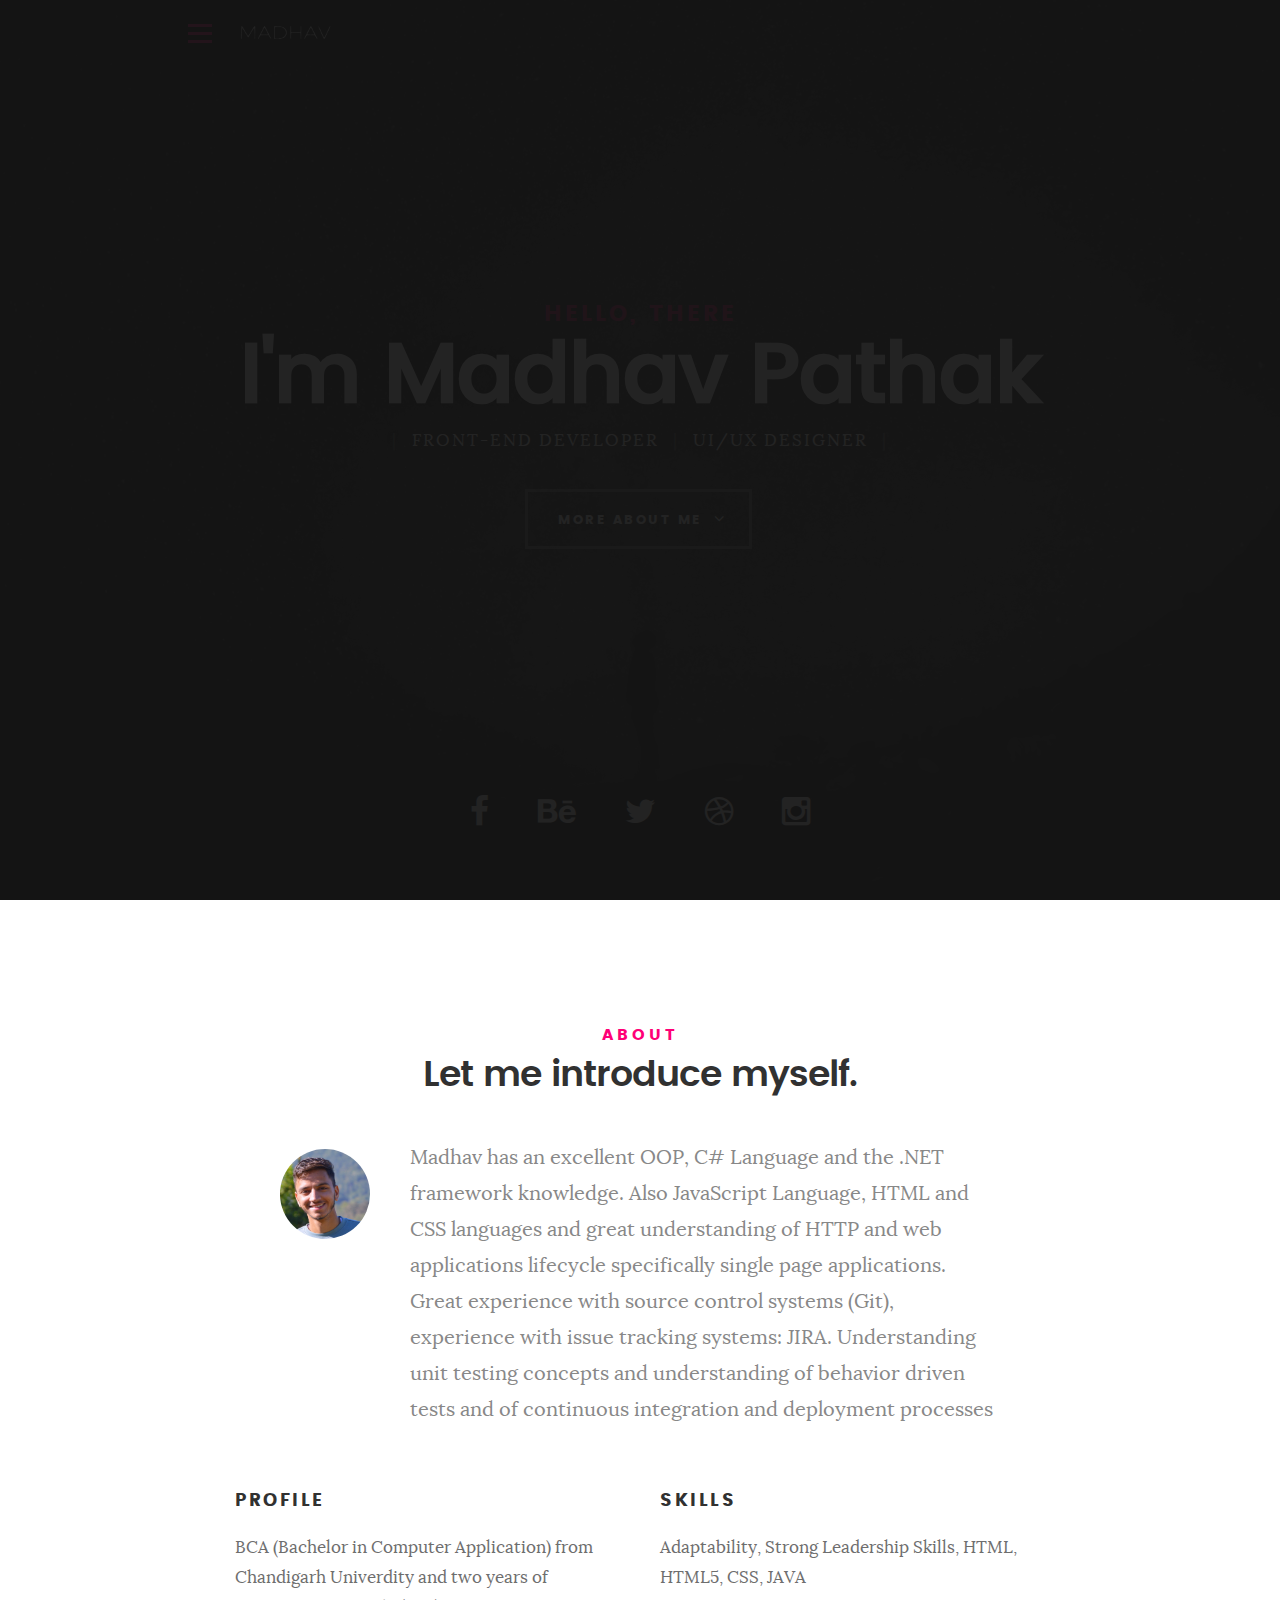
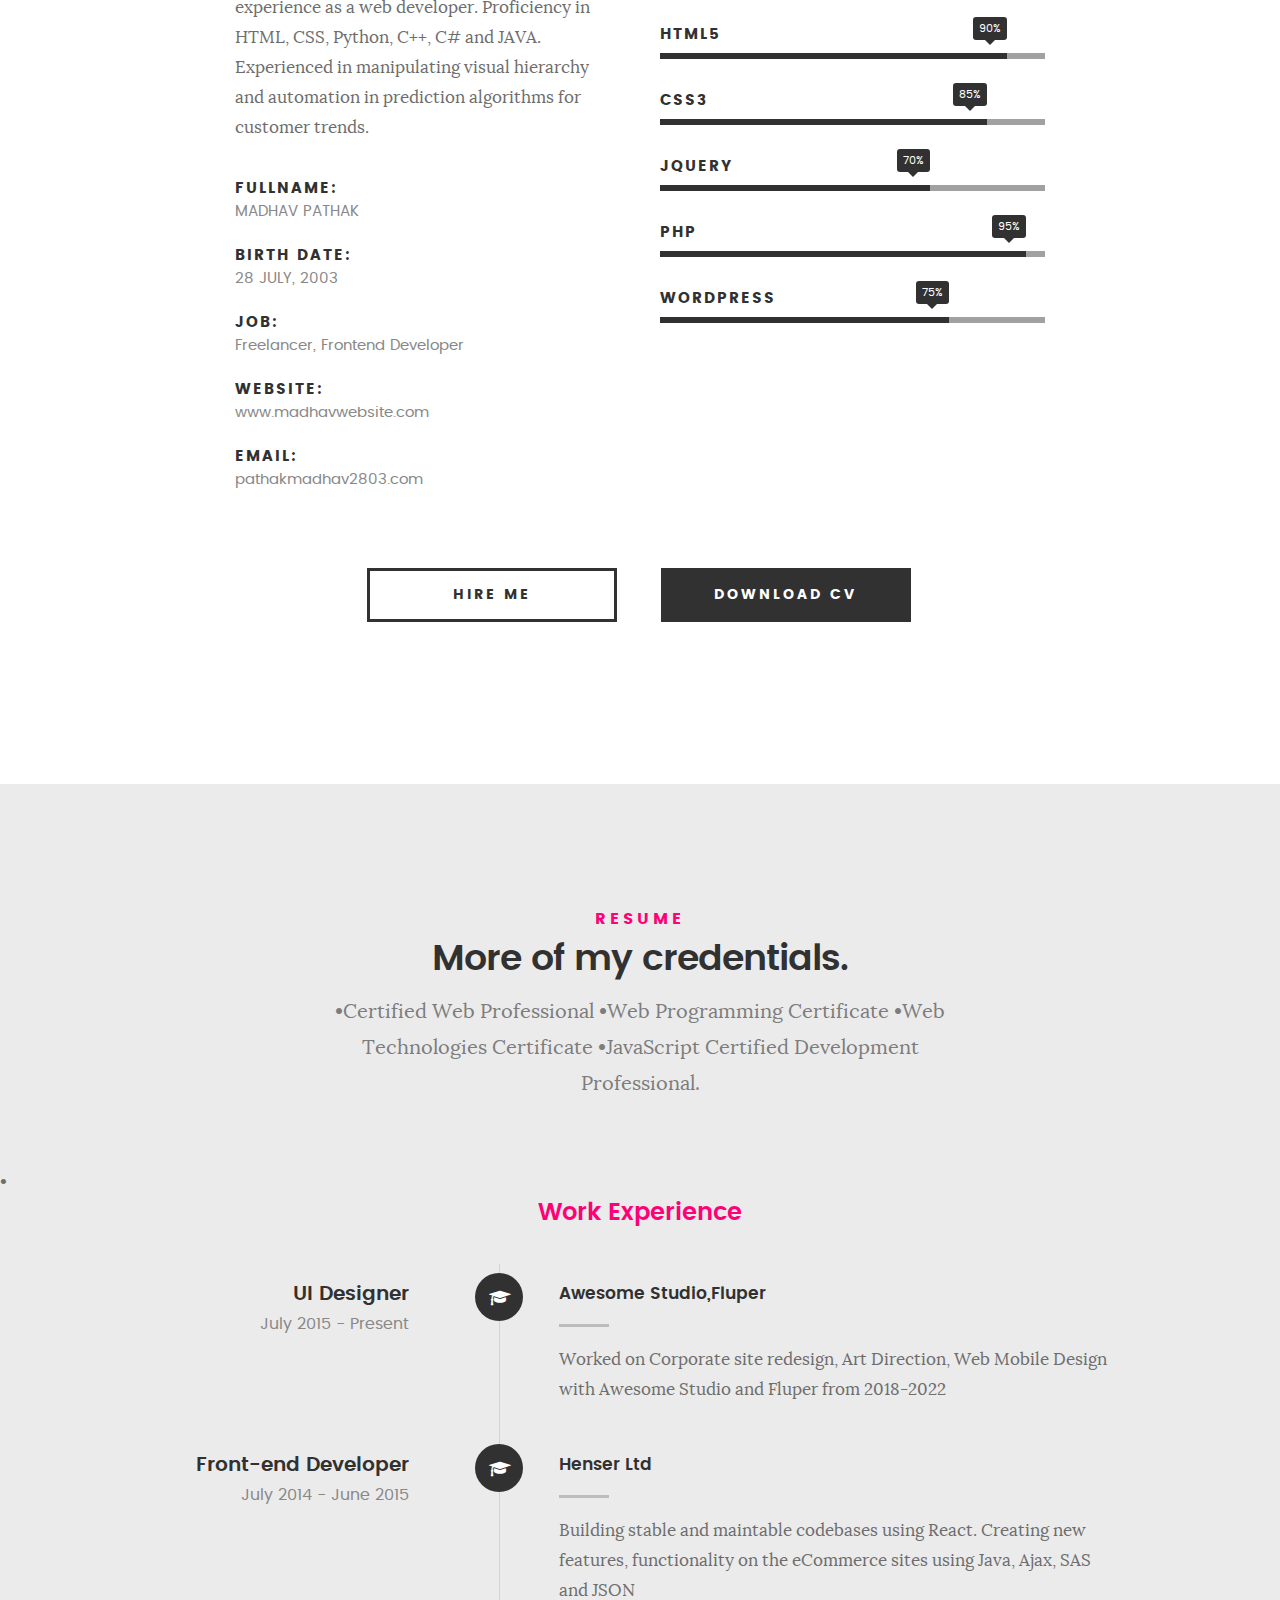
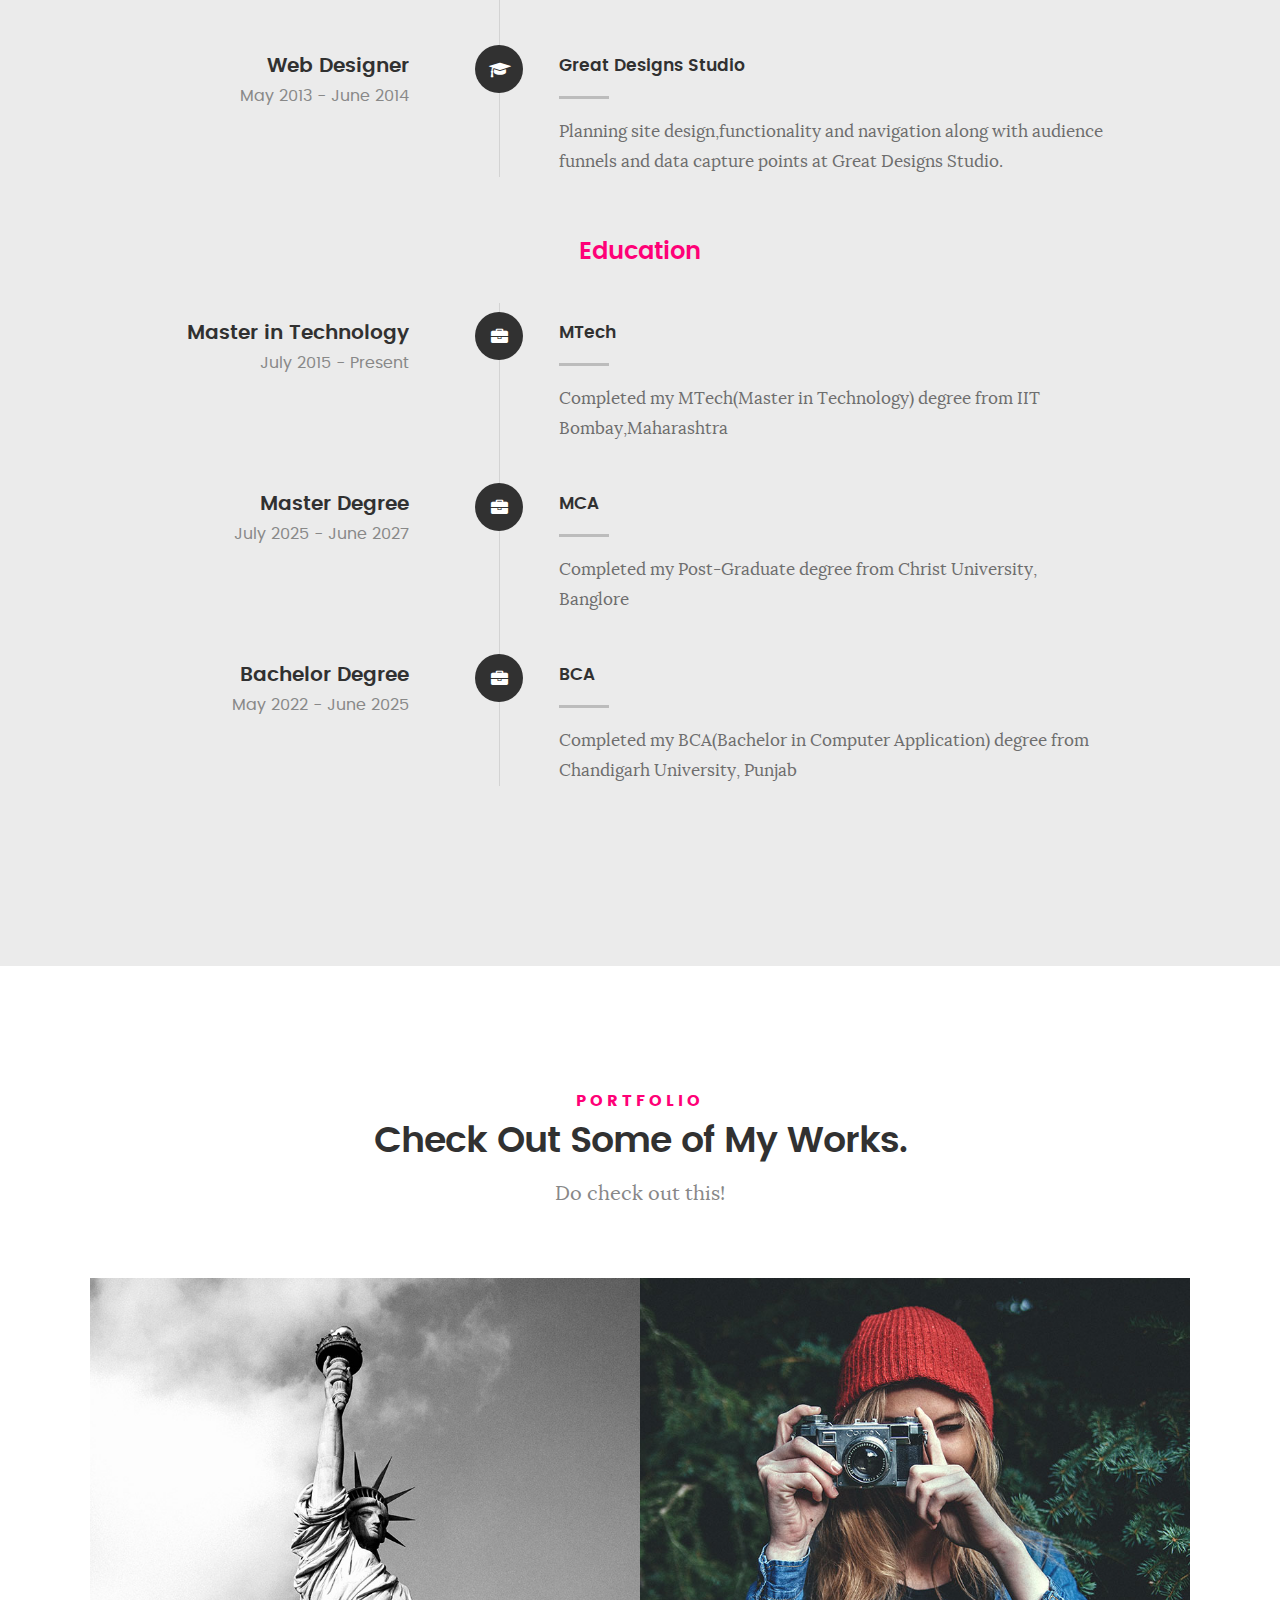
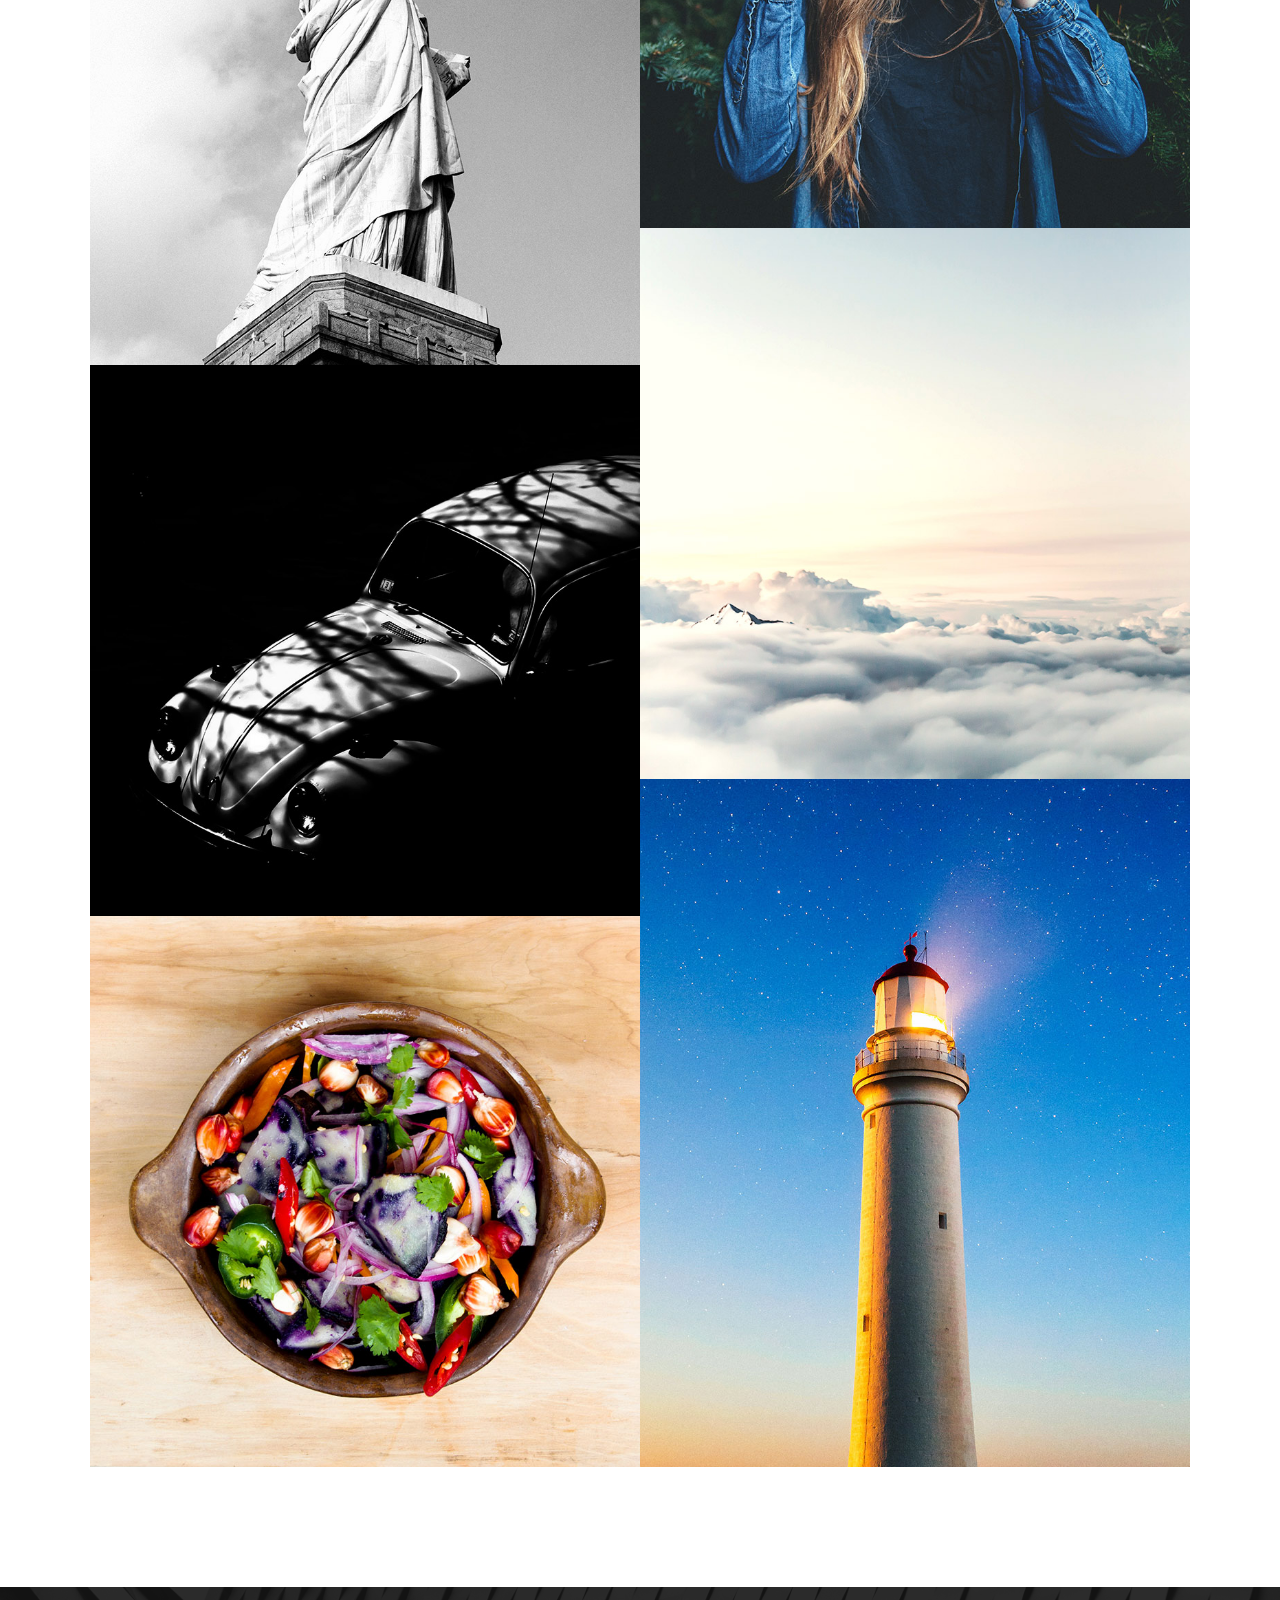
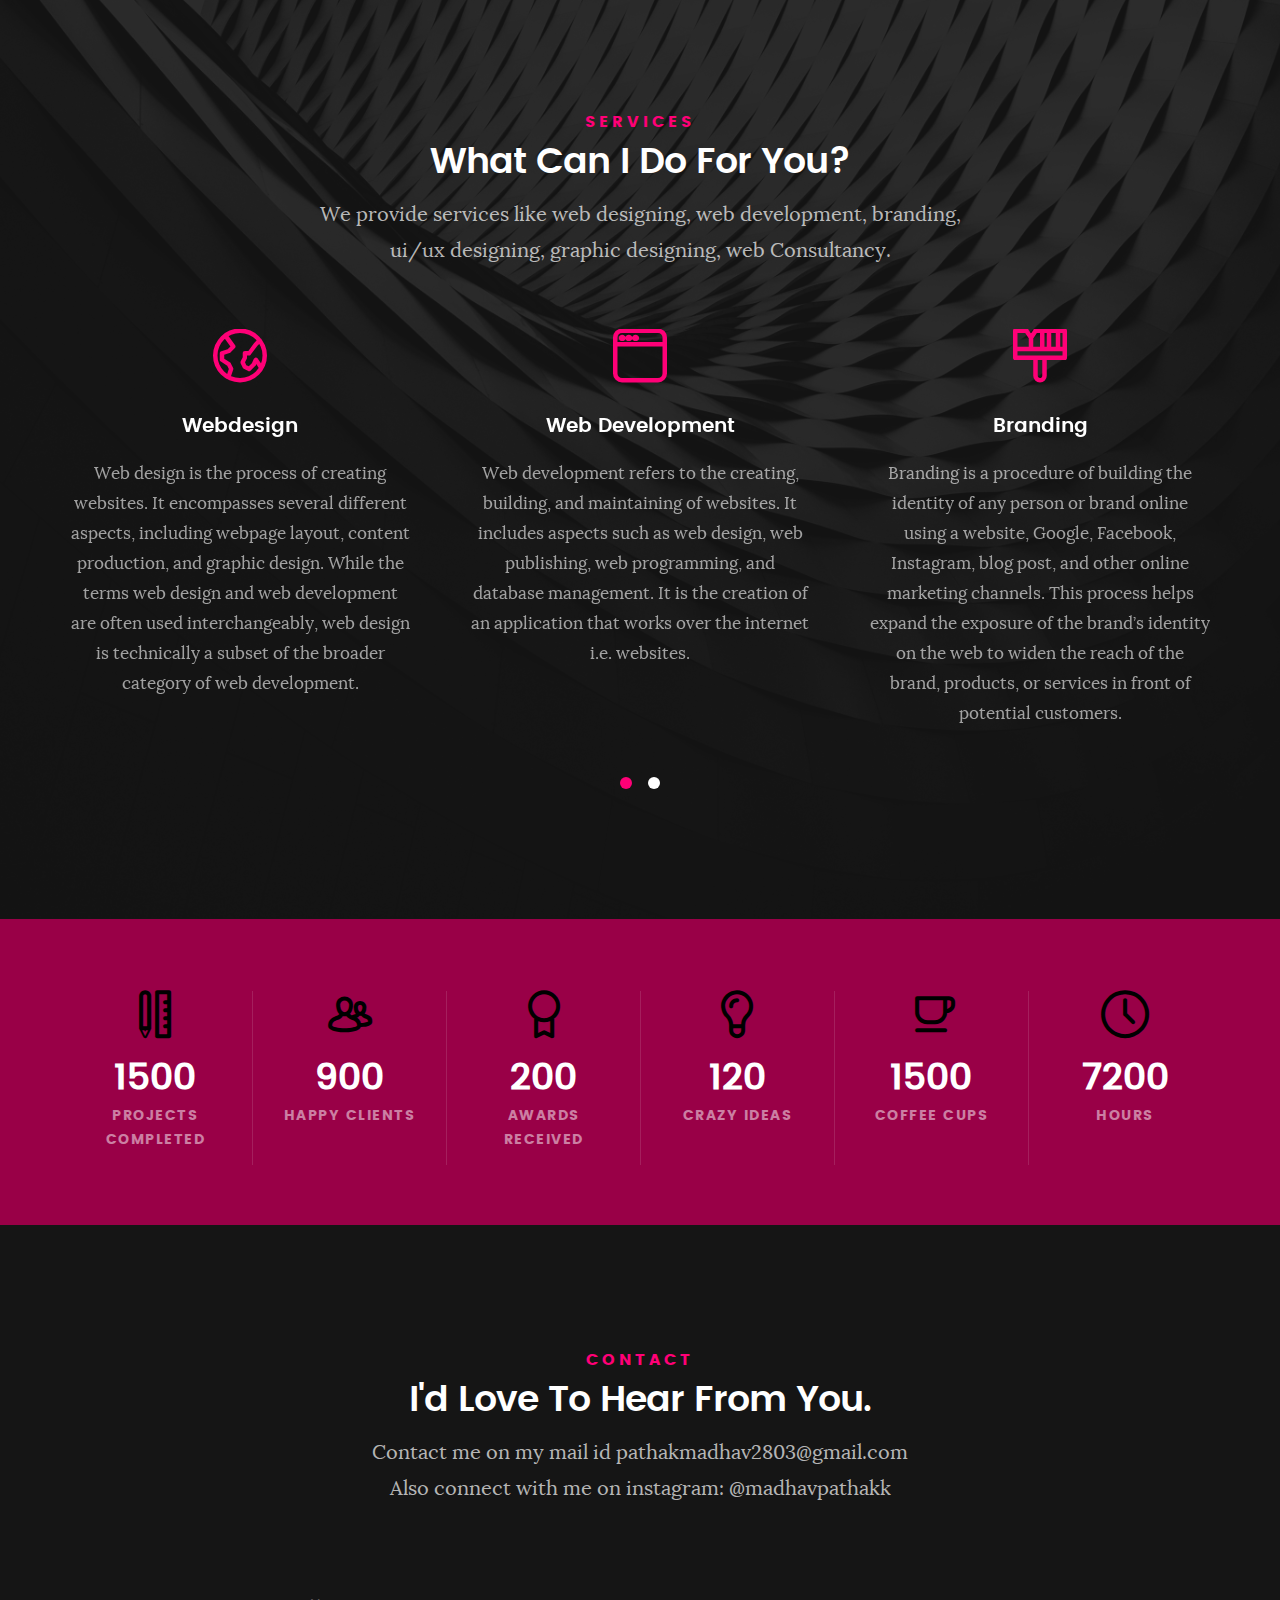
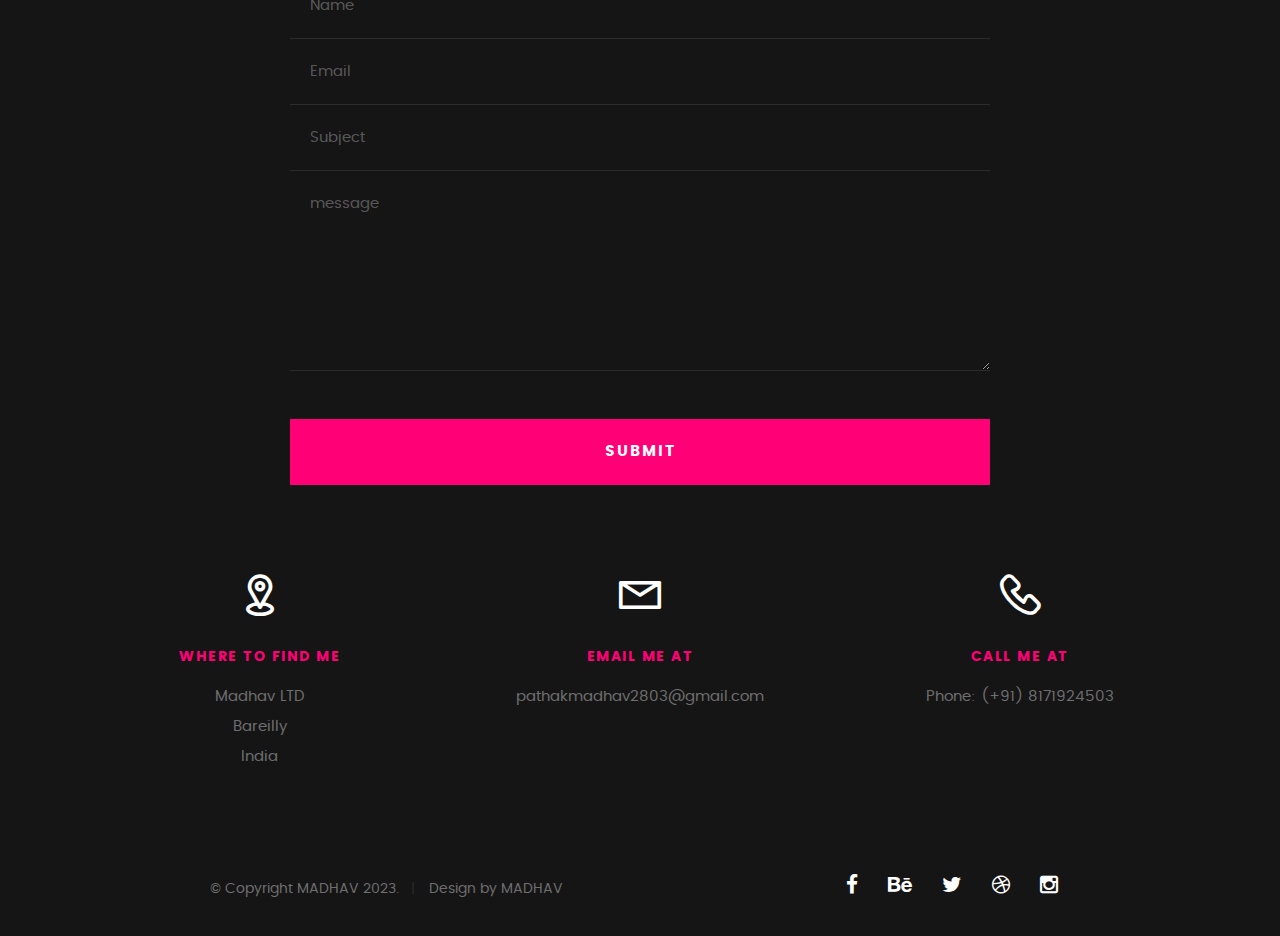
<file: index.html>
<!DOCTYPE html>
<!--[if IE 8 ]><html class="no-js oldie ie8" lang="en"> <![endif]-->
<!--[if IE 9 ]><html class="no-js oldie ie9" lang="en"> <![endif]-->
<!--[if (gte IE 9)|!(IE)]><!--><html class="no-js" lang="en"> <!--<![endif]-->
<head>

  
   <meta charset="utf-8">
	<title>Madhav</title>
	<meta name="description" content="">  
	<meta name="author" content="">

	<meta name="viewport" content="width=device-width, initial-scale=1, maximum-scale=1">

 
   <link rel="stylesheet" href="css/base.css">  
   <link rel="stylesheet" href="css/main.css">
   <link rel="stylesheet" href="css/vendor.css">     

   
	<script src="js/modernizr.js"></script>
	<script src="js/pace.min.js"></script>

   
	<link rel="icon" type="image/png" href="https://pbs.twimg.com/profile_images/573251364786057216/8m58FL2w.jpeg">

</head>

<body id="top">


   <header>   	
   	<div class="row">

   		<div class="top-bar">
   			<a class="menu-toggle" href="#"><span>Menu</span></a>

	   		<div class="logo">
		         <a href="index.html">A</a>
		      </div>		      

		   	<nav id="main-nav-wrap">
					<ul class="main-navigation">
						<li class="current"><a class="smoothscroll"  href="#intro" title="">Home</a></li>
						<li><a class="smoothscroll"  href="#about" title="">About</a></li>
						<li><a class="smoothscroll"  href="#resume" title="">Resume</a></li>
						<li><a class="smoothscroll"  href="#portfolio" title="">Portfolio</a></li>
						<li><a class="smoothscroll"  href="#services" title="">Services</a></li>					
						<li><a class="smoothscroll"  href="#contact" title="">Contact</a></li>	
						<li><a href="styles.html" title="">Style Demo</a></li>				
					</ul>
				</nav>    		
   		</div>  
   		
   	</div>  		
   </header> 

   <section id="intro">   

   	<div class="intro-overlay"></div>	

   	<div class="intro-content">
   		<div class="row">

   			<div class="col-twelve">

	   			<h5>Hello, There</h5>
	   			<h1>I'm Madhav Pathak</h1>

	   			<p class="intro-position">
	   				<span>Front-end Developer</span>
	   				<span>UI/UX Designer</span> 
	   			</p>

	   			<a class="button stroke smoothscroll" href="#about" title="">More About Me</a>

	   		</div>  
   			
   		</div>   		 		
   	</div> <!-- /intro-content --> 

   	<ul class="intro-social">        
         <li><a href="https://www.facebook.com/madhav.pathak.9026"><i class="fa fa-facebook"></i></a></li>
         <li><a href="#"><i class="fa fa-behance"></i></a></li>
         <li><a href="#"><i class="fa fa-twitter"></i></a></li>
         <li><a href="#"><i class="fa fa-dribbble"></i></a></li>
         <li><a href="#"><i class="fa fa-instagram"></i></a></li>
      </ul> <!-- /intro-social -->      	

   </section> <!-- /intro -->


   <!-- about section
   ================================================== -->
   <section id="about">  

   	<div class="row section-intro">
   		<div class="col-twelve">

   			<h5>About</h5>
   			<h1>Let me introduce myself.</h1>

   			<div class="intro-info">

   				<img src="images/profile-pic.jpg" alt="Profile Picture">

   				<p class="lead"> Madhav has an excellent OOP, C# Language and the .NET framework knowledge. Also JavaScript Language, HTML and CSS languages and great understanding of HTTP and web applications lifecycle specifically single page applications. Great experience with source control systems (Git), experience with issue tracking systems: JIRA. Understanding unit testing concepts and understanding of behavior driven tests and of continuous integration and deployment processes</p>
   			</div>   			

   		</div>   		
   	</div> <!-- /section-intro -->

   	<div class="row about-content">

   		<div class="col-six tab-full">

   			<h3>Profile</h3>
   			<p>BCA (Bachelor in Computer Application) from Chandigarh Univerdity and two years of experience as a web developer. Proficiency in HTML, CSS, Python, C++, C# and JAVA. Experienced in manipulating visual hierarchy and automation in prediction algorithms for customer trends.</p>

   			<ul class="info-list">
   				<li>
   					<strong>Fullname:</strong>
   					<span>MADHAV PATHAK</span>
   				</li>
   				<li>
   					<strong>Birth Date:</strong>
   					<span>28 JULY, 2003</span>
   				</li>
   				<li>
   					<strong>Job:</strong>
   					<span>Freelancer, Frontend Developer</span>
   				</li>
   				<li>
   					<strong>Website:</strong>
   					<span>www.madhavwebsite.com</span>
   				</li>
   				<li>
   					<strong>Email:</strong>
   					<span>pathakmadhav2803.com</span>
   				</li>

   			</ul> <!-- /info-list -->

   		</div>

   		<div class="col-six tab-full">

   			<h3>Skills</h3>
   			<p>Adaptability, Strong Leadership Skills, HTML, HTML5, CSS, JAVA</p>

				<ul class="skill-bars">
				   <li>
				   	<div class="progress percent90"><span>90%</span></div>
				   	<strong>HTML5</strong>
				   </li>
				   <li>
				   	<div class="progress percent85"><span>85%</span></div>
				   	<strong>CSS3</strong>
				   </li>
				   <li>
				   	<div class="progress percent70"><span>70%</span></div>
				   	<strong>JQuery</strong>
				   </li>
				   <li>
				   	<div class="progress percent95"><span>95%</span></div>
				   	<strong>PHP</strong>
				   </li>
				   <li>

				   	<div class="progress percent75"><span>75%</span></div>
				   	<strong>Wordpress</strong>
				   </li>
      
				</ul> <!-- /skill-bars -->		

   		</div>

   	</div>

   	<div class="row button-section">
   		<div class="col-twelve">
   			<a href="#contact" title="Hire Me" class="button stroke smoothscroll">Hire Me</a>
   			<a href="#" title="Download CV" class="button button-primary">Download CV</a>
   		</div>   		
   	</div>

   </section> <!-- /process-->    


   <!-- resume Section
   ================================================== -->
	<section id="resume" class="grey-section">

		<div class="row section-intro">
   		<div class="col-twelve">

   			<h5>Resume</h5>
   			<h1>More of my credentials.</h1>

   			<p class="lead">•Certified Web Professional
				•Web Programming Certificate
				•Web Technologies Certificate
				•JavaScript Certified Development Professional.</p>

   		</div>   		
   	</div> <!-- /section-intro--> 
•
   	<div class="row resume-timeline">

   		<div class="col-twelve resume-header">

   			<h2>Work Experience</h2>

   		</div> <!-- /resume-header -->

   		<div class="col-twelve">

   			<div class="timeline-wrap">

   				<div class="timeline-block">

	   				<div class="timeline-ico">
	   					<i class="fa fa-graduation-cap"></i>
	   				</div>

	   				<div class="timeline-header">
	   					<h3>UI Designer</h3>
	   					<p>July 2015 - Present</p>
	   				</div>

	   				<div class="timeline-content">
	   					<h4>Awesome Studio,Fluper</h4>
	   					<p>Worked on Corporate site redesign, Art Direction, Web Mobile Design with Awesome Studio and Fluper from 2018-2022</p>
	   				</div>

	   			</div> <!-- /timeline-block -->

	   			<div class="timeline-block">

	   				<div class="timeline-ico">
	   					<i class="fa fa-graduation-cap"></i>
	   				</div>

	   				<div class="timeline-header">
	   					<h3>Front-end Developer</h3>
	   					<p>July 2014 - June 2015</p>
	   				</div>

	   				<div class="timeline-content">
	   					<h4>Henser Ltd</h4>
	   					<p>Building stable and maintable codebases using React. Creating new features, functionality on the eCommerce sites using Java, Ajax, SAS and JSON</p>
	   				</div>

	   			</div> <!-- /timeline-block -->

	   			<div class="timeline-block">

	   				<div class="timeline-ico">
	   					<i class="fa fa-graduation-cap"></i>
	   				</div>

	   				<div class="timeline-header">
	   					<h3>Web Designer</h3>
	   					<p>May 2013 - June 2014</p>
	   				</div>

	   				<div class="timeline-content">
	   					<h4>Great Designs Studio</h4>
	   					<p>Planning site design,functionality and navigation along with audience funnels and data capture points at Great Designs Studio.</p>
	   				</div>

	   			</div> <!-- /timeline-block -->

   			</div> <!-- /timeline-wrap -->   			

   		</div> <!-- /col-twelve -->
   		
   	</div> <!-- /resume-timeline -->
   	
   	<div class="row resume-timeline">

   		<div class="col-twelve resume-header">

   			<h2>Education</h2>

   		</div> <!-- /resume-header -->

   		<div class="col-twelve">

   			<div class="timeline-wrap">

   				<div class="timeline-block">

	   				<div class="timeline-ico">
	   					<i class="fa fa-briefcase"></i>
	   				</div>

	   				<div class="timeline-header">
	   					<h3>Master in Technology </h3>
	   					<p>July 2015 - Present</p>
	   				</div>

	   				<div class="timeline-content">
	   					<h4>MTech</h4>
	   					<p>Completed my MTech(Master in Technology) degree from IIT Bombay,Maharashtra</p>
	   				</div>

	   			</div> <!-- /timeline-block -->

	   			<div class="timeline-block">

	   				<div class="timeline-ico">
	   					<i class="fa fa-briefcase"></i>
	   				</div>

	   				<div class="timeline-header">
	   					<h3>Master Degree</h3>
	   					<p>July 2025 - June 2027</p>
	   				</div>

	   				<div class="timeline-content">
	   					<h4>MCA</h4>
	   					<p>Completed my Post-Graduate degree from Christ University, Banglore</p>
	   				</div>

	   			</div> <!-- /timeline-block -->

	   			<div class="timeline-block">

	   				<div class="timeline-ico">
	   					<i class="fa fa-briefcase"></i>
	   				</div>

	   				<div class="timeline-header">
	   					<h3>Bachelor Degree</h3>
	   					<p>May 2022 - June 2025</p>
	   				</div>

	   				<div class="timeline-content">
	   					<h4>BCA</h4>
	   					<p>Completed my BCA(Bachelor in Computer Application) degree from Chandigarh University, Punjab</p>
	   				</div>

	   			</div> <!-- /timeline-block -->

   			</div> <!-- /timeline-wrap -->   			

   		</div> <!-- /col-twelve -->
   		
   	</div> <!-- /resume-timeline -->
		
	</section> <!-- /features -->


	<!-- Portfolio Section
   ================================================== -->
	<section id="portfolio">

		<div class="row section-intro">
   		<div class="col-twelve">

   			<h5>Portfolio</h5>
   			<h1>Check Out Some of My Works.</h1>

   			<p class="lead">Do check out this!</p>

   		</div>   		
   	</div> <!-- /section-intro--> 

   	<div class="row portfolio-content">

   		<div class="col-twelve">

   			<!-- portfolio-wrapper -->
	         <div id="folio-wrapper" class="block-1-2 block-mob-full stack">

	         	<div class="bgrid folio-item">
	               <div class="item-wrap">
	               	<img src="images/portfolio/liberty.jpg" alt="Liberty">
	                  <a href="#modal-01" class="overlay">	                  	           
	                     <div class="folio-item-table">
	                     	<div class="folio-item-cell">
		     					       <h3 class="folio-title">Liberty</h3>	     					    
		     					    	 <span class="folio-types">
		     					       	  Graphic Design
		     					       </span>
		     					   </div>	                      	
	                     </div>                    
	                  </a>
	               </div>	               
	        		</div> <!-- /folio-item -->

	        		<div class="bgrid folio-item">
	               <div class="item-wrap">
	               	<img src="images/portfolio/shutterbug.jpg" alt="Shutterbug">
	               	<a href="#modal-02" class="overlay">              		                  
	                     <div class="folio-item-table">
	                     	<div class="folio-item-cell">
	                     		<h3 class="folio-title">Shutterbug</h3>	     					    
		     					    	<span class="folio-types">
		     					       	  Web Design
		     					      </span>		     		
		     					   </div> 	                      	
	                     </div>                    
	                  </a>
	               </div>
	        		</div> <!-- /folio-item -->

	            <div class="bgrid folio-item">
	               <div class="item-wrap">
	               	<img src="images/portfolio/clouds.jpg"alt="Clouds">
	                  <a href="#modal-03" class="overlay">             		                  
	                     <div class="folio-item-table">
	                     	<div class="folio-item-cell">
	                     		<h3 class="folio-title">Clouds</h3>	     					    
		     					    	<span class="folio-types">
		     					       	  Web Design
		     					      </span>		     		
		     					   </div> 	                      	
	                     </div>                    
	                  </a>
	               </div>
	        		</div> <!-- /folio-item -->

	            <div class="bgrid folio-item">
	               <div class="item-wrap">
	               	<img src="images/portfolio/beetle.jpg" alt="Beetle">
	                  <a href="#modal-04" class="overlay">                  	                 
	                     <div class="folio-item-table">
	                     	<div class="folio-item-cell">
	                     		<h3 class="folio-title">Beetle</h3>	     					    
		     					    	<span class="folio-types">
		     					       	  Branding
		     					      </span>		     		
		     					   </div>  	                      	
	                     </div>                    
	                  </a>
	               </div>
	        		</div> <!-- /folio-item -->     

	        		<div class="bgrid folio-item">
	               <div class="item-wrap">
	               	<img src="images/portfolio/lighthouse.jpg" alt="Lighthouse">
	                  <a href="#modal-05" class="overlay">             		                  
	                     <div class="folio-item-table">
	                     	<div class="folio-item-cell">
	                     		<h3 class="folio-title">Lighthouse</h3>	     					    
		     					    	<span class="folio-types">
		     					       	  Web Development
		     					      </span>		     		
		     					   </div> 	                      	
	                     </div>                    
	                  </a>
	               </div>
	        		</div> <!-- /folio-item -->

	            <div class="bgrid folio-item">
	               <div class="item-wrap">
	               	<img src="images/portfolio/salad.jpg" alt="Salad">
	                  <a href="#modal-06" class="overlay">
	                     <div class="folio-item-table">
	                     	<div class="folio-item-cell">
	                     		<h3 class="folio-title">Salad</h3>	     					    
		     					    	<span class="folio-types">
		     					       	  Branding
		     					      </span>		     		
		     					   </div>	                      	
	                     </div>                    
	                  </a>
	               </div>
	        		</div> <!-- /folio-item -->   

	            <!-- modal popups - begin
	            ============================================================= -->
	            <div id="modal-01" class="popup-modal slider mfp-hide">	

				     	<div class="media">
				     		<img src="images/portfolio/modals/m-liberty.jpg" alt="" />
				     	</div>      	

					   <div class="description-box">
					      <h4>Liberty</h4>		      
					      <p>Proin gravida nibh vel velit auctor aliquet. Aenean sollicitudin, lorem quis bibendum auctor, nisi elit consequat ipsum, nec sagittis sem nibh id elit.</p>

					      <div class="categories">Web Development</div>			               
					   </div>

			         <div class="link-box">
			            <a href="http://www.behance.net">Details</a>
					      <a href="#" class="popup-modal-dismiss">Close</a>
			         </div>		      

				   </div> <!-- /modal-01 -->

				   <div id="modal-02" class="popup-modal slider mfp-hide">	

				     	<div class="media">
				     		<img src="images/portfolio/modals/m-shutterbug.jpg" alt="" />
				     	</div>      	

					   <div class="description-box">
					      <h4>Shutterbug</h4>		      
					      <p>Proin gravida nibh vel velit auctor aliquet. Aenean sollicitudin, lorem quis bibendum auctor, nisi elit consequat ipsum, nec sagittis sem nibh id elit.</p>

					      <div class="categories">Web Design</div>			               
					   </div>

			         <div class="link-box">
			            <a href="http://www.behance.net">Details</a>
					      <a href="#" class="popup-modal-dismiss">Close</a>
			         </div>		      

				   </div> <!-- /modal-02 -->

				   <div id="modal-03" class="popup-modal slider mfp-hide">	

				     	<div class="media">
				     		<img src="images/portfolio/modals/m-clouds.jpg" alt="" />
				     	</div>      	

					   <div class="description-box">
					      <h4>Clouds</h4>		      
					      <p>Proin gravida nibh vel velit auctor aliquet. Aenean sollicitudin, lorem quis bibendum auctor, nisi elit consequat ipsum, nec sagittis sem nibh id elit.</p>

					      <div class="categories">Web Design</div>			               
					   </div>

			         <div class="link-box">
			            <a href="http://www.behance.net">Details</a>
					      <a href="#" class="popup-modal-dismiss">Close</a>
			         </div>		      

				   </div> <!-- /modal-03 -->

				   <div id="modal-04" class="popup-modal slider mfp-hide">	

				     	<div class="media">
				     		<img src="images/portfolio/modals/m-beetle.jpg" alt="" />
				     	</div>      	

					   <div class="description-box">
					      <h4>Beetle</h4>		      
					      <p>Proin gravida nibh vel velit auctor aliquet. Aenean sollicitudin, lorem quis bibendum auctor, nisi elit consequat ipsum, nec sagittis sem nibh id elit.</p>

					      <div class="categories">Branding</div>			               
					   </div>

			         <div class="link-box">
			            <a href="http://www.behance.net">Details</a>
					      <a href="#" class="popup-modal-dismiss">Close</a>
			         </div>		      

				   </div> <!-- /modal-04 -->

				   <div id="modal-05" class="popup-modal slider mfp-hide">	

				     	<div class="media">
				     		<img src="images/portfolio/modals/m-lighthouse.jpg" alt="" />
				     	</div>      	

					   <div class="description-box">
					      <h4>Lighthouse</h4>		      
					      <p>Proin gravida nibh vel velit auctor aliquet. Aenean sollicitudin, lorem quis bibendum auctor, nisi elit consequat ipsum, nec sagittis sem nibh id elit.</p>

					      <div class="categories">Web Development</div>			               
					   </div>

			         <div class="link-box">
			            <a href="http://www.behance.net">Details</a>
					      <a href="#" class="popup-modal-dismiss">Close</a>
			         </div>		      

				   </div> <!-- /modal-05 -->

				   <div id="modal-06" class="popup-modal slider mfp-hide">	

				     	<div class="media">
				     		<img src="images/portfolio/modals/m-salad.jpg" alt="" />
				     	</div>      	

					   <div class="description-box">
					      <h4>Salad</h4>		      
					      <p>Proin gravida nibh vel velit auctor aliquet. Aenean sollicitudin, lorem quis bibendum auctor, nisi elit consequat ipsum, nec sagittis sem nibh id elit.</p>

					      <div class="categories">Branding</div>			               
					   </div>

			         <div class="link-box">
			            <a href="http://www.behance.net">Details</a>
					      <a href="#" class="popup-modal-dismiss">Close</a>
			         </div>		      

				   </div> <!-- /modal-06 -->


				   <!-- modal popups - end
	            ============================================================= -->

	         </div> <!-- /portfolio-wrapper --> 

   		</div>  <!-- /twelve -->   

   	</div> <!-- /portfolio-content --> 
		
	</section> <!-- /portfolio --> 


	<!-- CTA Section
   ================================================== -->
	

   	</div> <!-- /cta-content -->

   </section> <!-- /cta --> 

	
	<!-- services Section
   ================================================== -->
	<section id="services">

		<div class="overlay"></div>

		<div class="row section-intro">
   		<div class="col-twelve">

   			<h5>Services</h5>
   			<h1>What Can I Do For You?</h1>

   			<p class="lead">We provide services like web designing, web development, branding, ui/ux designing, graphic designing, web Consultancy.</p>

   		</div>   		
   	</div> <!-- /section-intro -->

   	<div class="row services-content">

   		<div id="owl-slider" class="owl-carousel services-list">

	      	<div class="service">	

	      		<span class="icon"><i class="icon-earth"></i></span>            

	            <div class="service-content">	

	            	 <h3>Webdesign</h3>

		            <p class="desc">Web design is the process of creating websites. It encompasses several different aspects, including webpage layout, content production, and graphic design. While the terms web design and web development are often used interchangeably, web design is technically a subset of the broader category of web development.
	         		</p>
	         		
	         	</div> 	         	 

				</div> <!-- /service -->

				<div class="service">	

					<span class="icon"><i class="icon-window"></i></span>                          

	            <div class="service-content">	

	            	<h3>Web Development</h3>  

		            <p class="desc">Web development refers to the creating, building, and maintaining of websites. It includes aspects such as web design, web publishing, web programming, and database management. It is the creation of an application that works over the internet i.e. websites.
	         		</p>

	            </div>	                          

			   </div> <!-- /service -->

			   <div class="service">

			   	<span class="icon"><i class="icon-paint-brush"></i></span>		            

	            <div class="service-content">

	            	<h3>Branding</h3>

		            <p class="desc">Branding is a procedure of building the identity of any person or brand online using a website, Google, Facebook, Instagram, blog post, and other online marketing channels. This process helps expand the exposure of the brand’s identity on the web to widen the reach of the brand, products, or services in front of potential customers.
	        			</p> 

	            </div> 	            	               

			   </div> <!-- /service -->

				<div class="service">

					<span class="icon"><i class="icon-toggles"></i></span>	              

	            <div class="service-content">

	            	<h3>UI/UX Design</h3>

		            <p class="desc">UI development technologies have become more consumer-oriented therefore, when it comes to apps, and website user satisfaction, UI (User Interface) and UX (User Experience Design) are the key elements. The primary objective of UI/UX is to satisfy the users and improve the customer experience by easing down the interaction with them.
	         		</p> 
	         		
	            </div>                

				</div> <!-- /service -->

			   <div class="service">

			   	<span class="icon"><i class="icon-image"></i></span>	            

	            <div class="service-content">

	            	<h3>Graphics Design</h3>

		            <p class="desc">Graphic design is essential to communicating with existing and future clients. It provides the visual assets that can be used for all of your marketing campaigns. These include your brand’s logo, user interface, images, typography, navigation, and other elements.
	        			</p> 

	            </div>	               

			   </div> <!-- /service -->

			   <div class="service">

			   	<span class="icon"><i class="icon-chat"></i></span>	   	           

	            <div class="service-content">

	            	 <h3>Consultancy</h3>

		            <p class="desc">Web consulting is a tailored service, or group of services, delivered by industry experts to help you optimize your website’s performance. Website consulting can help you plan and launch a fully optimized website, or improve your existing website’s performance.
	        			</p> 
	        			
	            </div>	               

			   </div> <!-- /service -->

	      </div> <!-- /services-list -->
   		
   	</div> <!-- /services-content -->
		
	</section> <!-- /services -->	


	<!-- stats Section
   ================================================== -->
	<section id="stats" class="count-up">

		<div class="row">
			<div class="col-twelve">

				<div class="block-1-6 block-s-1-3 block-tab-1-2 block-mob-full stats-list">

					<div class="bgrid stat">

						<div class="icon-part">
							<i class="icon-pencil-ruler"></i>
						</div>

						<h3 class="stat-count">
							1500
						</h3>

						<h5 class="stat-title">
							Projects Completed
						</h5>

					</div> <!-- /stat -->					

					<div class="bgrid stat">

						<div class="icon-part">
							<i class="icon-users"></i>
						</div>

						<h3 class="stat-count">
							900
						</h3>

						<h5 class="stat-title">
							Happy Clients
						</h5>

					</div> <!-- /stat -->

					<div class="bgrid stat">

						<div class="icon-part">
							<i class="icon-badge"></i>
						</div>

						<h3 class="stat-count">
							200
						</h3>

						<h5 class="stat-title">
							Awards Received
						</h5>

					</div> <!-- /stat -->									

					<div class="bgrid stat">

						<div class="icon-part">
							<i class="icon-light-bulb"></i>
						</div>

						<h3 class="stat-count">
							120
						</h3>

						<h5 class="stat-title">
							Crazy Ideas
						</h5>

					</div> <!-- /stat -->

					<div class="bgrid stat">

						<div class="icon-part">
							<i class="icon-cup"></i>
						</div>

						<h3 class="stat-count">
							1500
						</h3>

						<h5 class="stat-title">
							Coffee Cups
						</h5>

					</div> <!-- /stat -->

					<div class="bgrid stat">

						<div class="icon-part">
							<i class="icon-clock"></i>
						</div>

						<h3 class="stat-count">
							7200
						</h3>

						<h5 class="stat-title">
							Hours
						</h5>

					</div> <!-- /stat -->

				</div> <!-- /stats-list -->

			</div> <!-- /twelve -->
		</div> <!-- /row -->

	</section> <!-- /stats -->

	
   <!-- contact
   ================================================== -->
	<section id="contact">

		<div class="row section-intro">
   		<div class="col-twelve">

   			<h5>Contact</h5>
   			<h1>I'd Love To Hear From You.</h1>

   			<p class="lead">Contact me on my mail id
				pathakmadhav2803@gmail.com<br>
				Also connect with me on instagram: @madhavpathakk
			</p>

   		</div> 
   	</div> <!-- /section-intro -->

   	<div class="row contact-form">

   		<div class="col-twelve">

            <!-- form -->
            <form name="contactForm" id="contactForm" method="post" action="">
      			<fieldset>

                  <div class="form-field">
 						   <input name="contactName" type="text" id="contactName" placeholder="Name" value="" minlength="2" required="">
                  </div>
                  <div class="form-field">
	      			   <input name="contactEmail" type="email" id="contactEmail" placeholder="Email" value="" required="">
	               </div>
                  <div class="form-field">
	     				   <input name="contactSubject" type="text" id="contactSubject" placeholder="Subject" value="">
	               </div>                       
                  <div class="form-field">
	                 	<textarea name="contactMessage" id="contactMessage" placeholder="message" rows="10" cols="50" required=""></textarea>
	               </div>                      
                 <div class="form-field">
                     <button class="submitform">Submit</button>
                     <div id="submit-loader">
                        <div class="text-loader">Sending...</div>                             
       				      <div class="s-loader">
								  	<div class="bounce1"></div>
								  	<div class="bounce2"></div>
								  	<div class="bounce3"></div>
								</div>
							</div>
                  </div>

      			</fieldset>
      		</form> <!-- Form End -->

            <!-- contact-warning -->
            <div id="message-warning">            	
            </div>            
            <!-- contact-success -->
      		<div id="message-success">
               <i class="fa fa-check"></i>Your message was sent, thank you!<br>
      		</div>

         </div> <!-- /col-twelve -->
   		
   	</div> <!-- /contact-form -->

   	<div class="row contact-info">

   		<div class="col-four tab-full">

   			<div class="icon">
   				<i class="icon-pin"></i>
   			</div>

   			<h5>Where to find me</h5>

   			<p>
            Madhav LTD<br>
            Bareilly<br>
            India
            </p>

   		</div>

   		<div class="col-four tab-full collapse">

   			<div class="icon">
   				<i class="icon-mail"></i>
   			</div>

   			<h5>Email Me At</h5>

   			<p>
			   	pathakmadhav2803@gmail.com			     
			   </p>

   		</div>

   		<div class="col-four tab-full">

   			<div class="icon">
   				<i class="icon-phone"></i>
   			</div>

   			<h5>Call Me At</h5>

   			<p>Phone: (+91) 8171924503
			   </p>

   		</div>
   		
   	</div> <!-- /contact-info -->
		
	</section> <!-- /contact -->


   <!-- footer
   ================================================== -->

   <footer>
     	<div class="row">

     		<div class="col-six tab-full pull-right social">

     			<ul class="footer-social">        
			      <li><a href="#"><i class="fa fa-facebook"></i></a></li>
			      <li><a href="#"><i class="fa fa-behance"></i></a></li>
			      <li><a href="#"><i class="fa fa-twitter"></i></a></li>
			      <li><a href="#"><i class="fa fa-dribbble"></i></a></li>
			      <li><a href="#"><i class="fa fa-instagram"></i></a></li>
			   </ul> 
	      		
	      </div>

      	<div class="col-six tab-full">
	      	<div class="copyright">
		        	<span>© Copyright MADHAV 2023.</span> 
		        	<span>Design by MADHAV</a></span>	         	
		         </div>		                  
	      	</div>

	      	<div id="go-top">
		         <a class="smoothscroll" title="Back to Top" href="#top"><i class="fa fa-long-arrow-up"></i></a>
		      </div>

      	</div> <!-- /row -->     	
   </footer>  

   <div id="preloader"> 
    	<div id="loader"></div>
   </div> 
   

   <!-- Java Script
   ================================================== --> 
   <script src="js/jquery-2.1.3.min.js"></script>
   <script src="js/plugins.js"></script>
   <script src="js/main.js"></script>

</body>

</html>
</file>
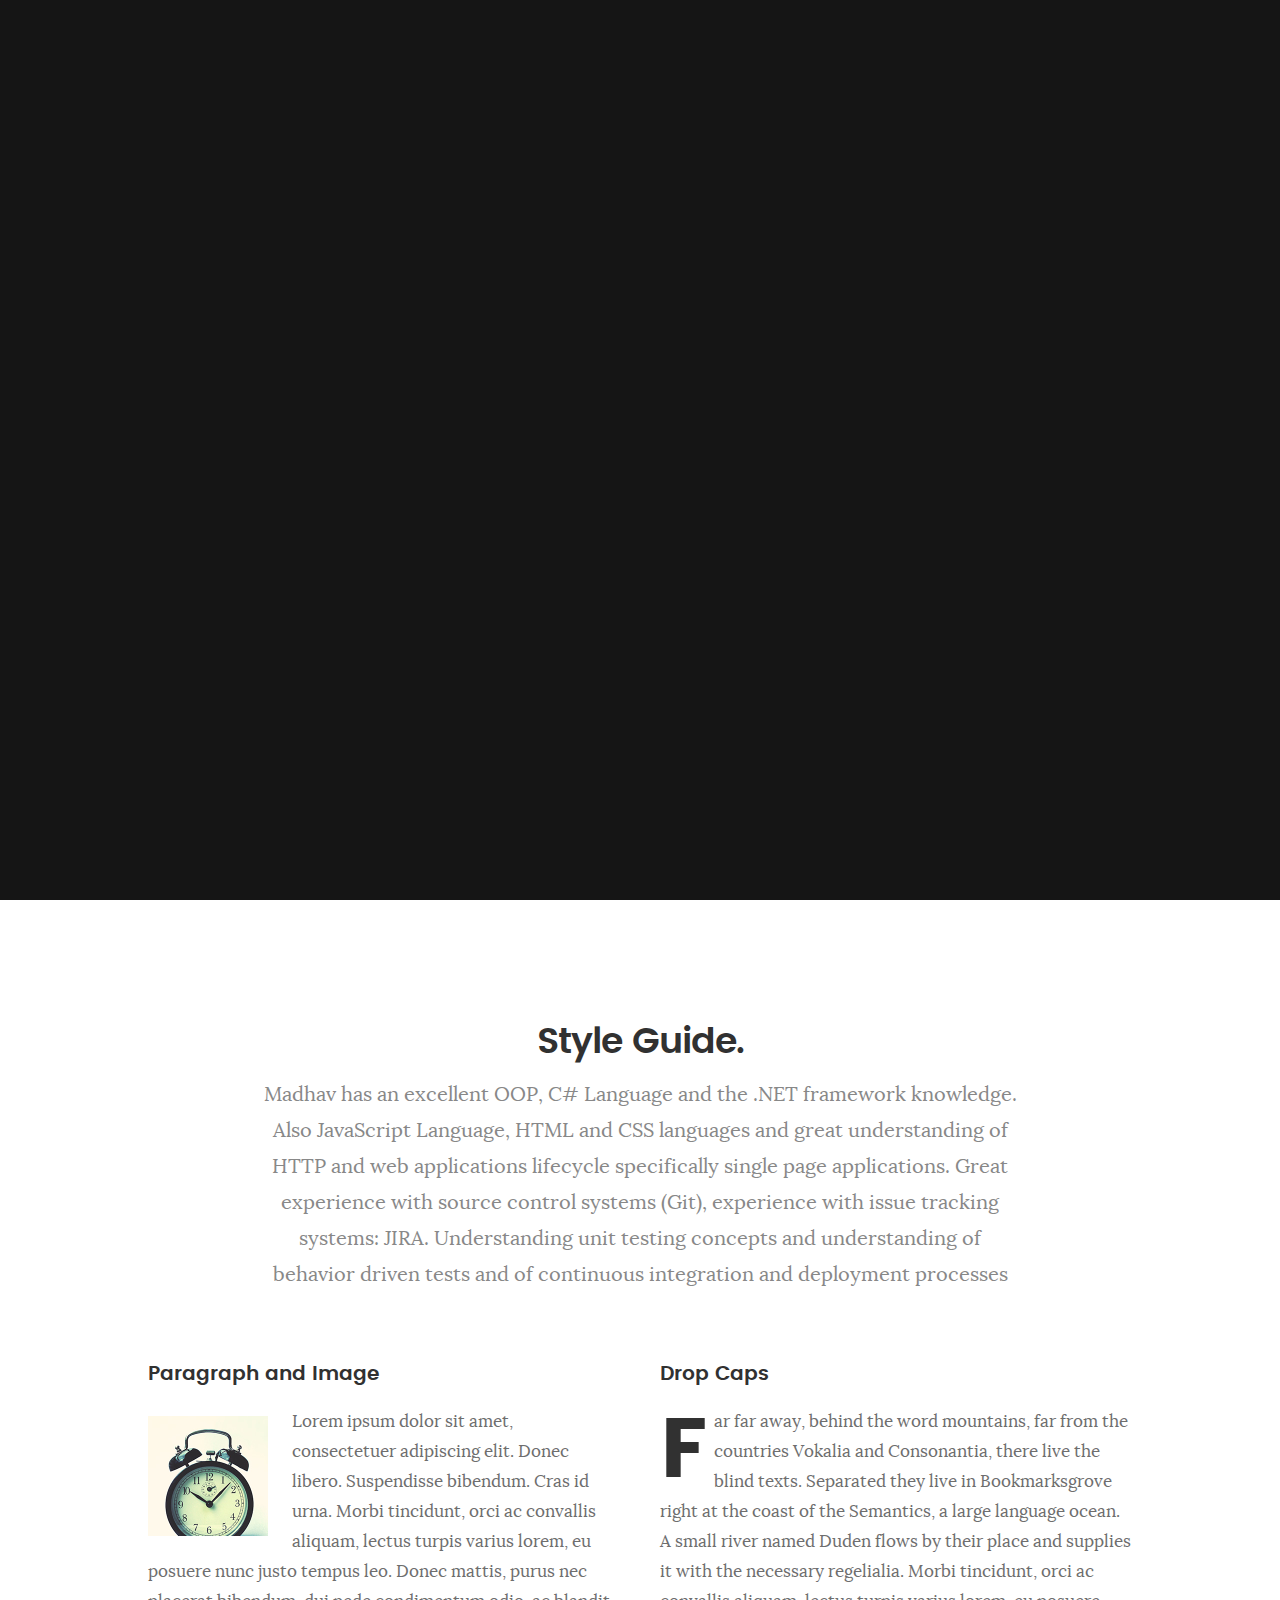
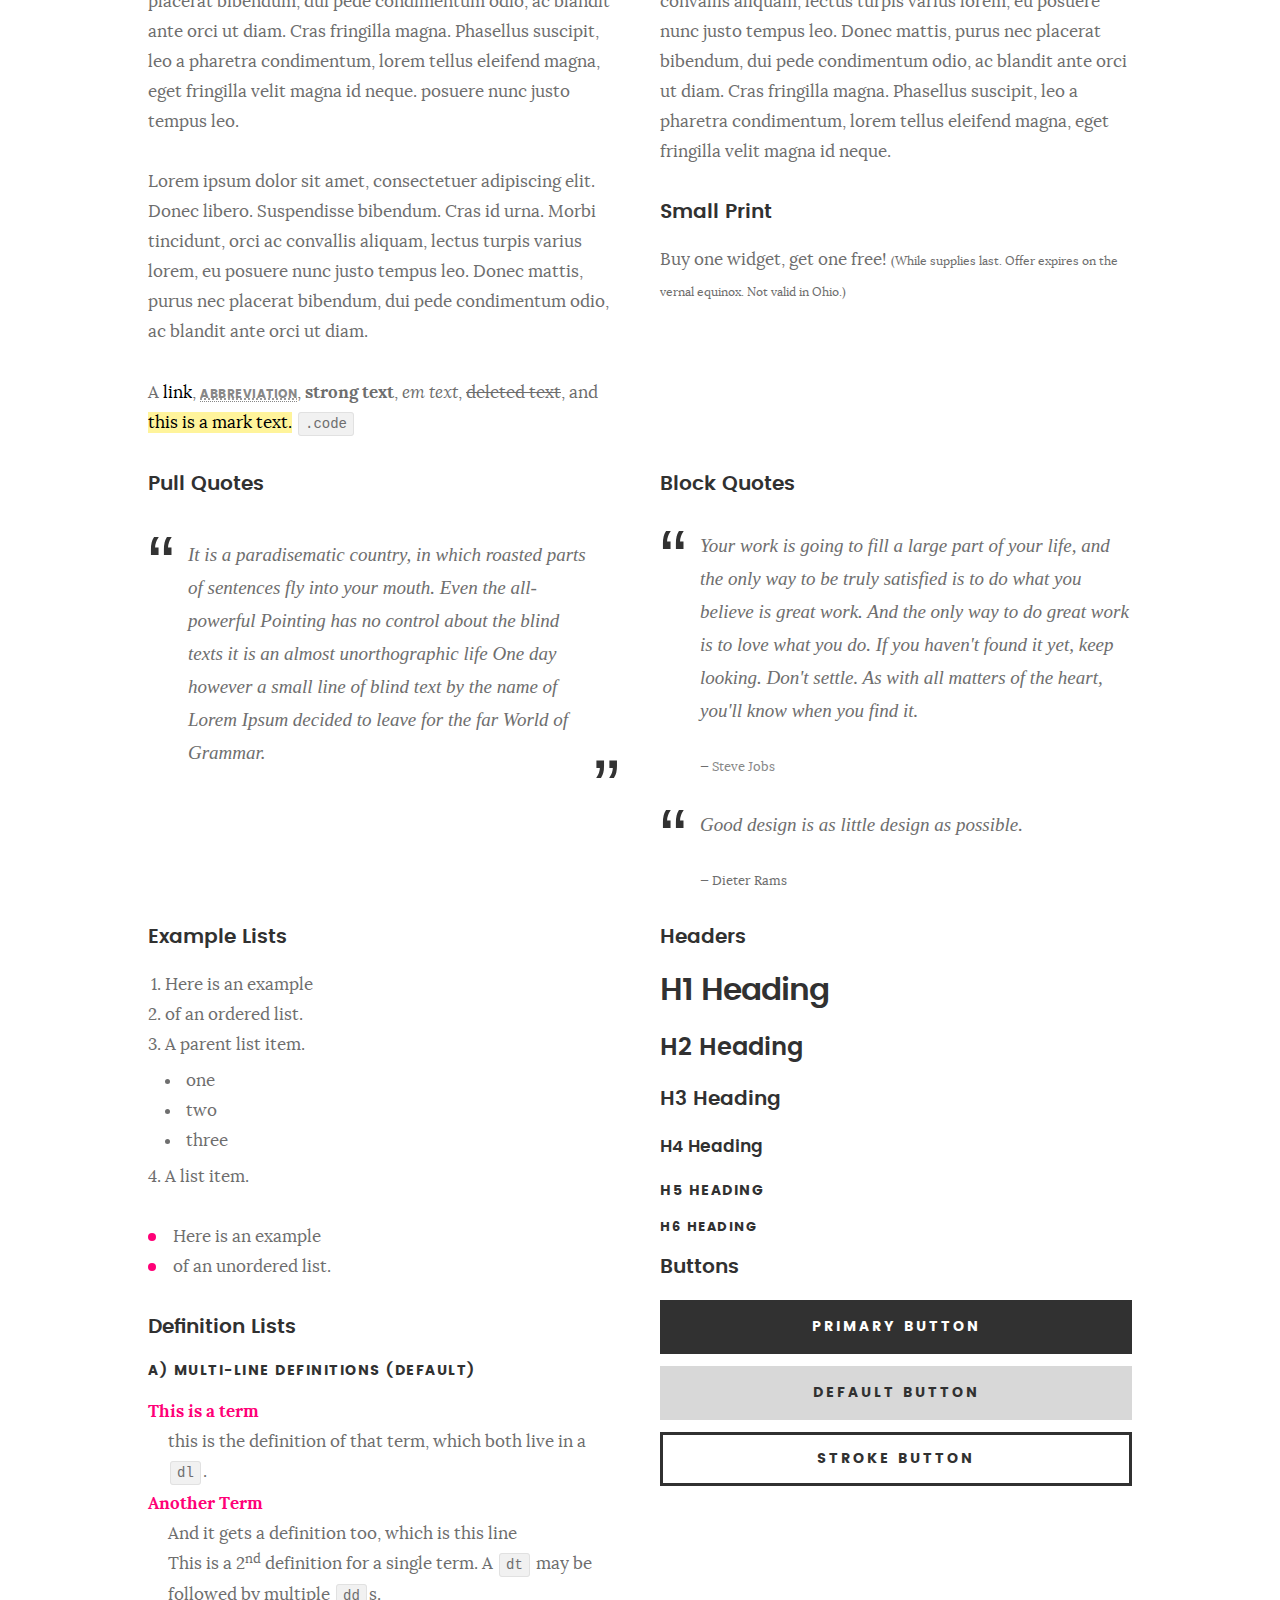
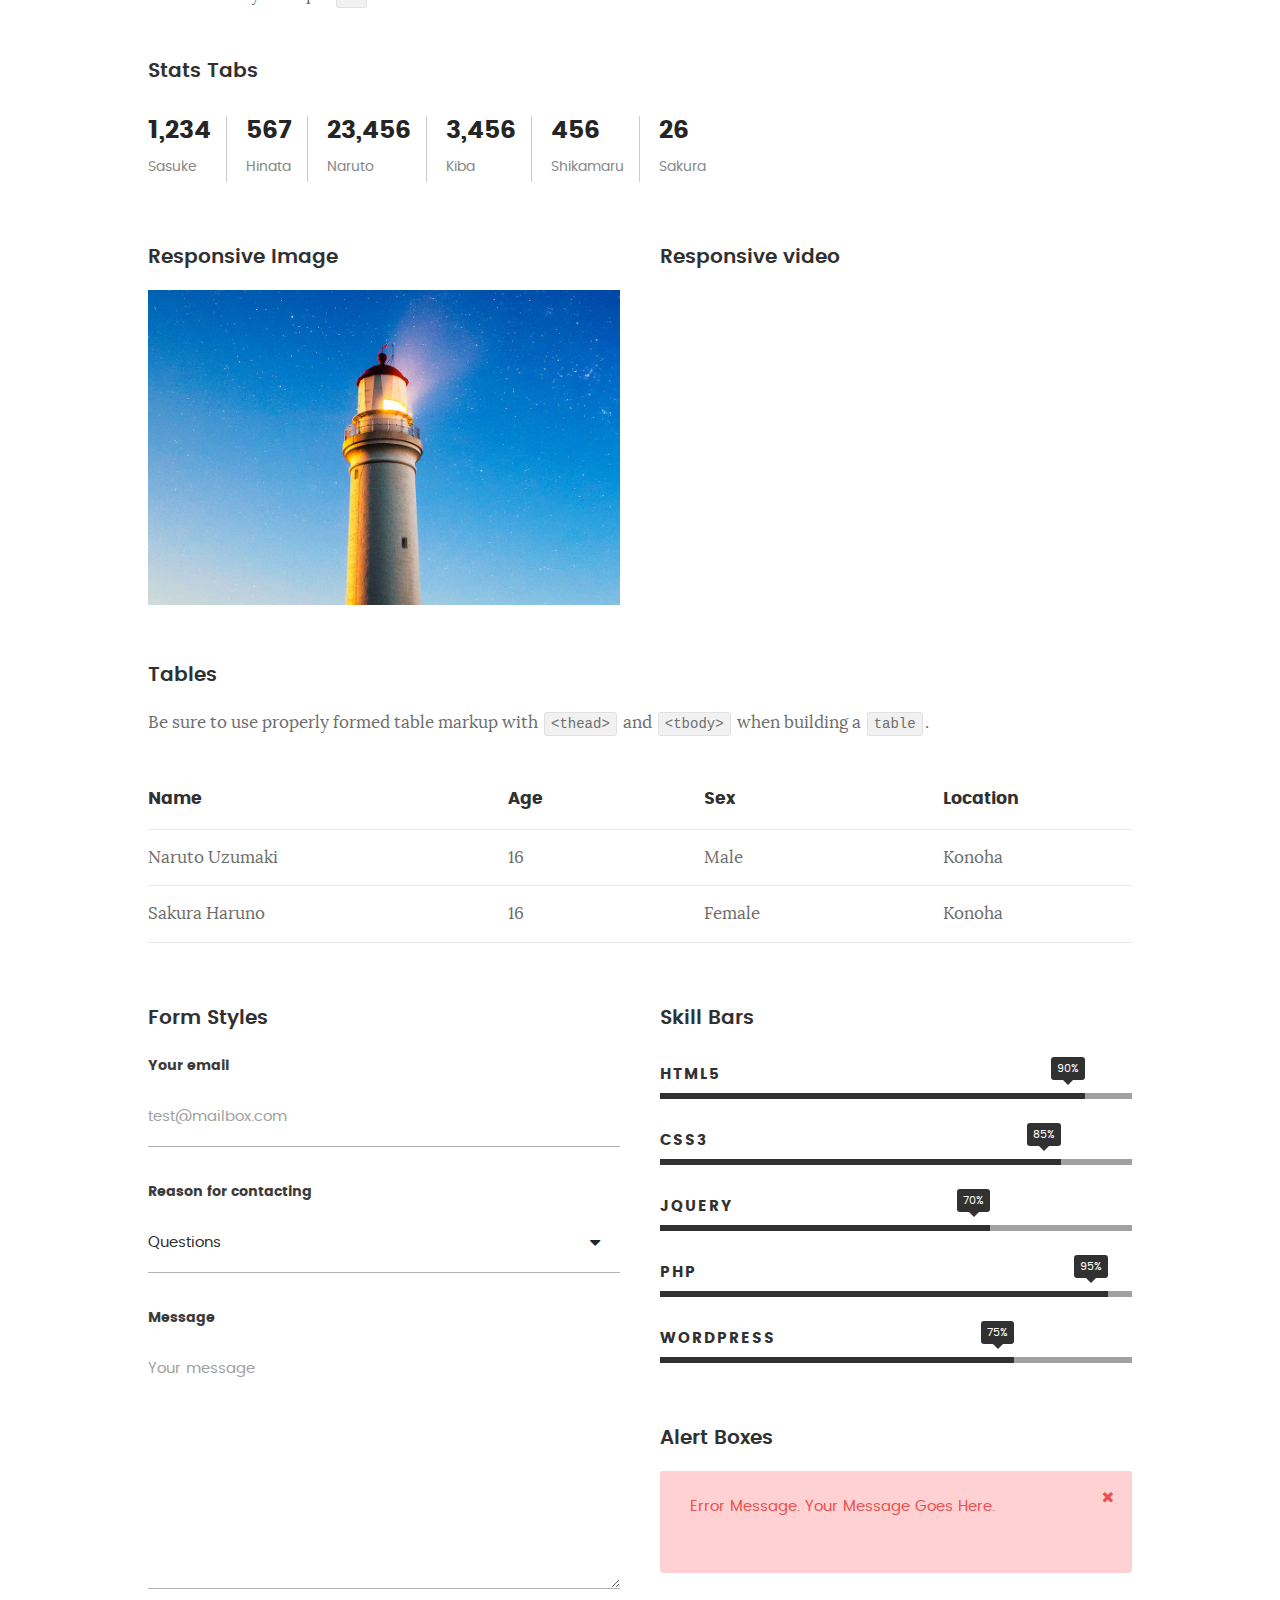
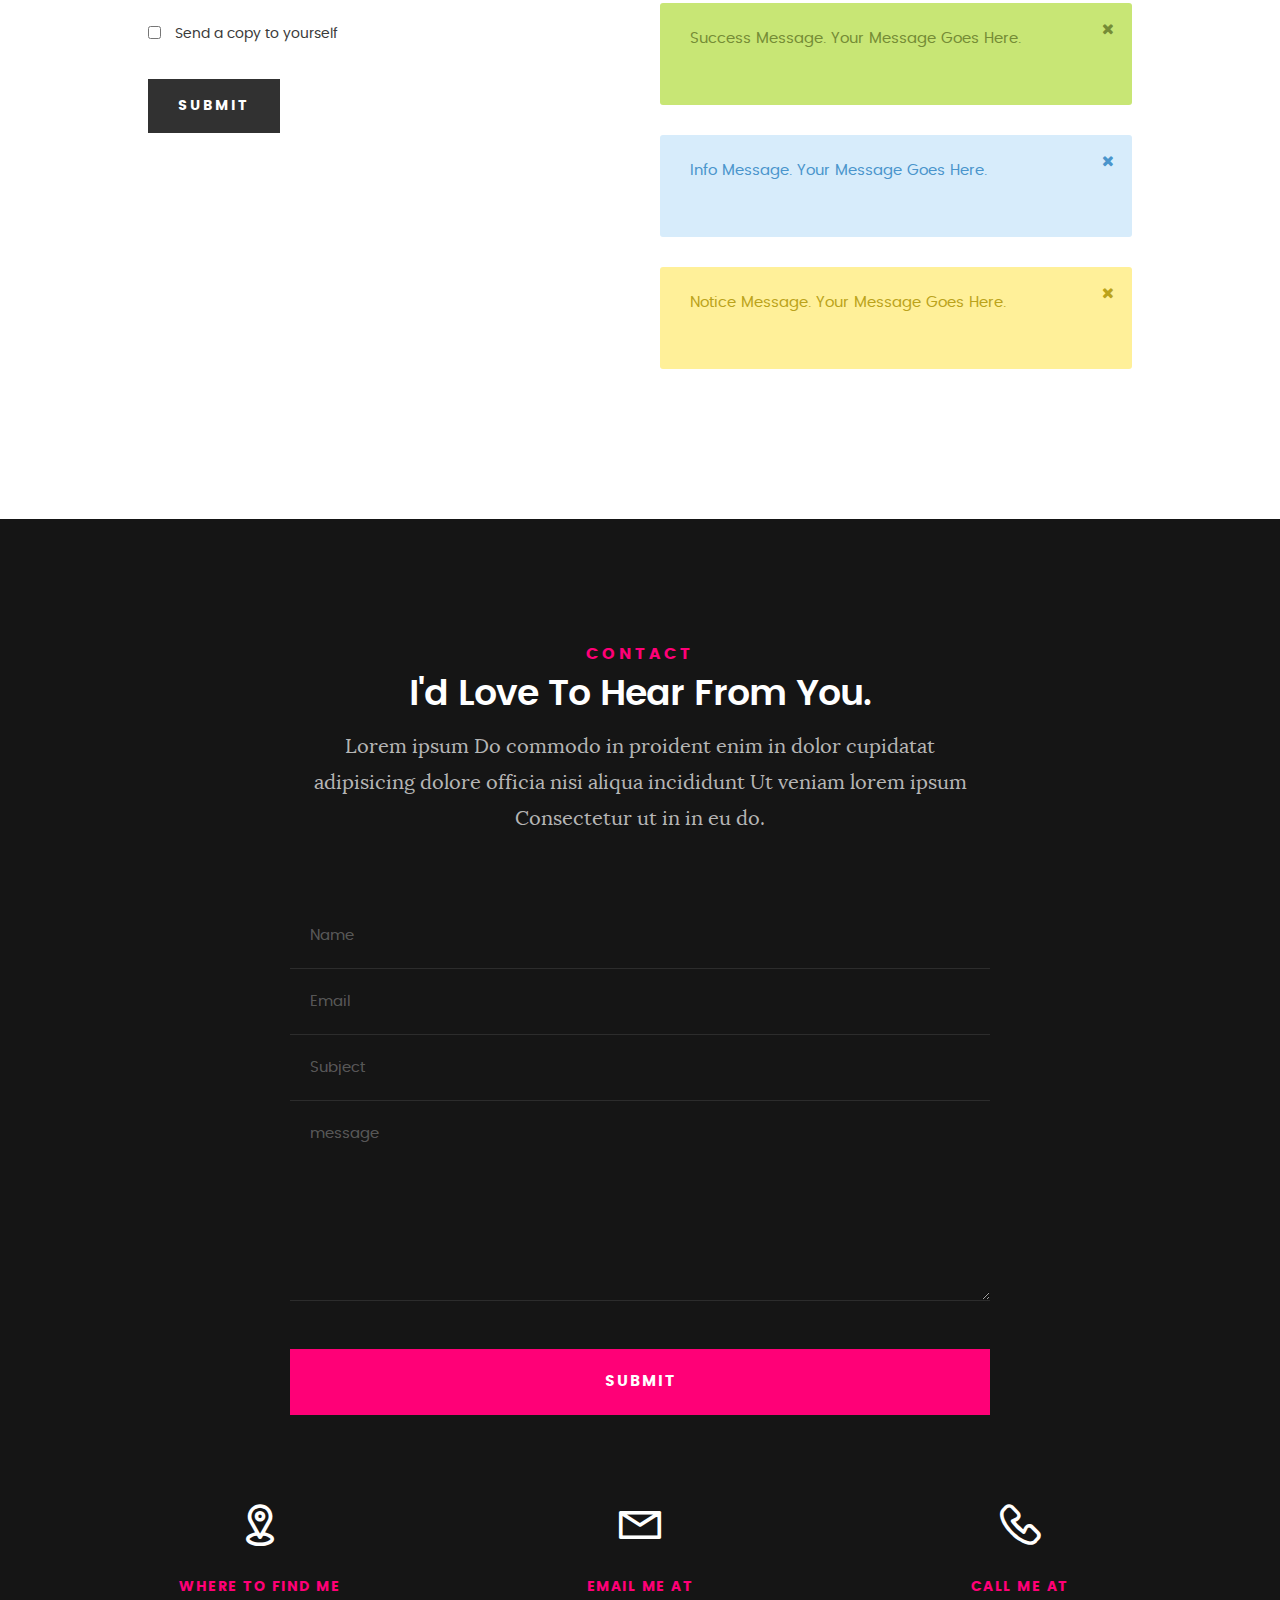
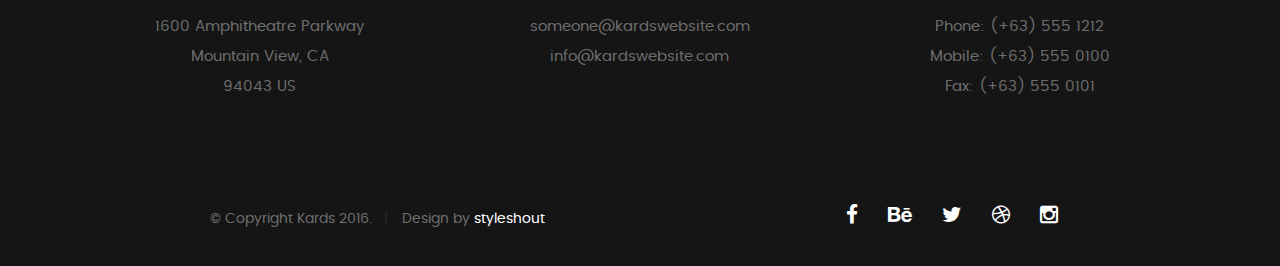
<file: styles.html>
<!DOCTYPE html>
<!--[if IE 8 ]><html class="no-js oldie ie8" lang="en"> <![endif]-->
<!--[if IE 9 ]><html class="no-js oldie ie9" lang="en"> <![endif]-->
<!--[if (gte IE 9)|!(IE)]><!--><html class="no-js" lang="en"> <!--<![endif]-->
<head>

   <!--- basic page needs
   ================================================== -->
   <meta charset="utf-8">
	<title>Style Demo - MAdhav</title>
	<meta name="description" content="">  
	<meta name="author" content="">

   <!-- mobile specific metas
   ================================================== -->
	<meta name="viewport" content="width=device-width, initial-scale=1, maximum-scale=1">

 	<!-- CSS
   ================================================== -->
   <link rel="stylesheet" href="css/base.css">  
   <link rel="stylesheet" href="css/main.css">
   <link rel="stylesheet" href="css/vendor.css">

   <style type="text/css" media="screen">

   	#styles { 
   		background: white;
   		padding-top: 12rem;
   		padding-bottom: 12rem;
   	}
   	#styles .row {
   		max-width: 1024px;
     	}
     	#styles .section-intro {
   		max-width: 800px;
     	}
		.chatbot-container {
    width: 500px;
    margin: 0 auto;
    background-color: #f5f5f5;
    border: 1px solid #cccccc;
    border-radius: 5px;
    box-shadow: 0 2px 4px rgba(0, 0, 0, 0.1);
  }

#chatbot {
    background-color: #f5f5f5;
    border: 1px solid #eef1f5;
    box-shadow: 0 2px 6px 0 rgba(0, 0, 0, 0.1);
    border-radius: 4px;
  }
  
  #header {
    background-color: darkslategrey;
    color: #ffffff;
    padding: 20px;
    font-size: 1em;
    font-weight: bold;
  }

  message-container {
    background: #ffffff;
    width: 100%;
    display: flex;
    align-items: center;
  }
  
  
  #conversation {
    height: 500px;
    overflow-y: auto;
    padding: 20px;
    display: flex;
    flex-direction: column;
  }

  @keyframes message-fade-in {
    from {
      opacity: 0;
      transform: translateY(-20px);
    }
    to {
      opacity: 1;
      transform: translateY(0);
    }
  }
  
  .chatbot-message {
    display: flex;
    align-items: flex-start;
    position: relative;
    font-size: 16px;
    line-height: 20px;
    border-radius: 20px;
    word-wrap: break-word;
    white-space: pre-wrap;
    max-width: 100%;
    padding: 0 15px;
  }

  .user-message {
    justify-content: flex-end;
  }


.chatbot-text {
    background-color: white;
    color: #333333;
    font-size: 1.1em;
    padding: 15px;
    border-radius: 5px;
    box-shadow: 0 2px 4px rgba(0, 0, 0, 0.1);
  }
  
  #input-form {
    display: flex;
    align-items: center;
    border-top: 1px solid #eef1f5;
  }
  
  #input-field {
    flex: 1;
    height: 60px;
    border: 1px solid #eef1f5;
    border-radius: 4px;
    padding: 0 10px;
    font-size: 14px;
    transition: border-color 0.3s;
    background: #ffffff;
    color: #333333;
    border: none;
  }

  .send-icon {
    margin-right: 10px;
    cursor: pointer;
  }
  
  #input-field:focus {
    border-color: #333333;
    outline: none;
  }
  
  #submit-button {
    background-color: transparent;
    border: none;
  }

  p[sentTime]:hover::after {    
    content: attr(sentTime);
    position: absolute;
    top: -3px;
    font-size: 14px;
    color: gray;
  }

  .chatbot p[sentTime]:hover::after {  
    left: 15px;
  }

  .user-message p[sentTime]:hover::after {  
    right: 15px;
  }

  /* width */
::-webkit-scrollbar {
    width: 10px;
  }
  
  /* Track */
  ::-webkit-scrollbar-track {
    background: #f1f1f1; 
  }
   
  /* Handle */
  ::-webkit-scrollbar-thumb {
    background: #888; 
  }
  
  /* Handle on hover */
  ::-webkit-scrollbar-thumb:hover {
    background: #555; 
  }
      	
   </style>       

   <!-- script
   ================================================== -->
	<script src="js/modernizr.js"></script>
	<script src="js/pace.min.js"></script>

   <!-- favicons
	================================================== -->
	<link rel="icon" type="image/png" href="favicon.png">

</head>

<body id="top">

	<!-- header 
   ================================================== -->
   <header>   	
   	<div class="row">

   		<div class="top-bar">
   			<a class="menu-toggle" href="#"><span>Menu</span></a>

	   		<div class="logo">
		         <a href="index.html">MADHAV</a>
		      </div>		      

		   	<nav id="main-nav-wrap">
					<ul class="main-navigation">
						<li><a href="index.html#intro" title="">Home</a></li>
						<li><a href="index.html#about" title="">About</a></li>
						<li><a href="index.html#resume" title="">Resume</a></li>
						<li><a href="index.html#portfolio" title="">Portfolio</a></li>
						<li><a href="index.html#services" title="">Services</a></li>					
						<li><a class="smoothscroll"  href="#contact" title="">Contact</a></li>	
						<li><a href="styles.html" title="">Style Demo</a></li>				
					</ul>
				</nav>    		
   		</div> <!-- /top-bar --> 
   		
   	</div> <!-- /row --> 		
   </header> <!-- /header -->

	<!-- intro section
   ================================================== -->
   <section id="intro">   

   	<div class="intro-overlay"></div>	

   	<div class="intro-content">
   		<div class="row">

   			<div class="col-twelve">

	   			<h5>Hello, There</h5>
	   			<h1>I'm Madhav Pathak.</h1>

	   			<p class="intro-position">
	   				<span>Front-end Developer</span>
	   				<span>UI/UX Designer</span> 
	   			</p>

	   			<a class="button stroke smoothscroll" href="#about" title="">More About Me</a>

	   		</div>  
   			
   		</div>   		 		
   	</div> <!-- /intro-content --> 

   	<ul class="intro-social">        
         <li><a href="#"><i class="fa fa-facebook"></i></a></li>
         <li><a href="#"><i class="fa fa-behance"></i></a></li>
         <li><a href="#"><i class="fa fa-twitter"></i></a></li>
         <li><a href="#"><i class="fa fa-dribbble"></i></a></li>
         <li><a href="#"><i class="fa fa-instagram"></i></a></li>
      </ul> <!-- /intro-social -->      	

   </section> <!-- /intro -->


   <!-- Style Demo
   ================================================== -->
   <section id="styles">

   	<div class="row section-intro">

   		<div class="col-twelve">

   			<h1>Style Guide.</h1>

   			<p class="lead"> Madhav has an excellent OOP, C# Language and the .NET framework knowledge. Also JavaScript Language, HTML and CSS languages and great understanding of HTTP and web applications lifecycle specifically single page applications. Great experience with source control systems (Git), experience with issue tracking systems: JIRA. Understanding unit testing concepts and understanding of behavior driven tests and of continuous integration and deployment processes</p>   			

   		</div>

     	</div> <!-- /row -->

     	<div class="row">

     		<div class="col-six tab-full">

		      <h3>Paragraph and Image</h3>

		      <p><a href="#"><img width="120" height="120" class="pull-left" alt="sample-image" src="images/sample-image.jpg"></a>
		  		Lorem ipsum dolor sit amet, consectetuer adipiscing elit. Donec libero. Suspendisse bibendum.
		  		Cras id urna. Morbi tincidunt, orci ac convallis aliquam, lectus turpis varius lorem, eu
		  		posuere nunc justo tempus leo. Donec mattis, purus nec placerat bibendum, dui pede condimentum
		  		odio, ac blandit ante orci ut diam. Cras fringilla magna. Phasellus suscipit, leo a pharetra
		  		condimentum, lorem tellus eleifend magna, eget fringilla velit magna id neque.
		  		posuere nunc justo tempus leo. </p>

		  		<p>
		  		Lorem ipsum dolor sit amet, consectetuer adipiscing elit. Donec libero. Suspendisse bibendum.
		  		Cras id urna. Morbi tincidunt, orci ac convallis aliquam, lectus turpis varius lorem, eu
		  		posuere nunc justo tempus leo. Donec mattis, purus nec placerat bibendum, dui pede condimentum
		  		odio, ac blandit ante orci ut diam.	
 			   </p>

            <p>A <a href="#">link</a>,
  			   <abbr title="this really isn't a very good description">abbreviation</abbr>,
  			   <strong>strong text</strong>,
            <em>em text</em>,
  			   <del>deleted text</del>, and
            <mark>this is a mark text.</mark>
            <code>.code</code>
          	</p>

         </div>

         <div class="col-six tab-full">

            <h3>Drop Caps</h3>

	         <p class="drop-cap">Far far away, behind the word mountains, far from the countries Vokalia and Consonantia,
	         there live the blind texts. Separated they live in Bookmarksgrove right at the coast of the
	         Semantics, a large language ocean. A small river named Duden flows by their place and supplies it with the necessary regelialia. Morbi tincidunt, orci ac convallis aliquam, lectus turpis varius lorem, eu	posuere nunc justo tempus leo. Donec mattis, purus nec placerat bibendum, dui pede condimentum odio, ac blandit ante orci ut diam. Cras fringilla magna. Phasellus suscipit, leo a pharetra condimentum, lorem tellus eleifend magna, eget fringilla velit magna id neque.
		  		</p>

		      <h3>Small Print</h3>

		      <p>Buy one widget, get one free!
		  		<small>(While supplies last. Offer expires on the vernal equinox. Not valid in Ohio.)</small>
		  		</p>

		   </div>	         

		</div> <!-- /row -->

		<div class="row">

		  	<div class="col-six tab-full">

		      <h3>Pull Quotes</h3>

		      <aside class="pull-quote">
				   <blockquote>
					   <p>It is a paradisematic country, in which roasted parts of
		            sentences fly into your mouth. Even the all-powerful Pointing has no control about the blind
		            texts it is an almost unorthographic life One day however a small line of blind text by the name
		            of Lorem Ipsum decided to leave for the far World of Grammar.</p>
					</blockquote>
				</aside>

		   </div>

		   <div class="col-six tab-full">

		      <h3>Block Quotes</h3>

		      <blockquote cite="http://where-i-got-my-info-from.com">
				   <p>Your work is going to fill a large part of your life, and the only way to be truly satisfied is
		         to do what you believe is great work. And the only way to do great work is to love what you do.
		         If you haven't found it yet, keep looking. Don't settle. As with all matters of the heart, you'll know when you find it.
		         </p>
		
					<cite>
					   <a href="#">Steve Jobs</a>
					</cite>
			   </blockquote>

		      <blockquote>
		         <p>Good design is as little design as possible.</p>
		         <cite>Dieter Rams</cite>
		      </blockquote>

		   </div>

		</div> <!-- /row -->

		<div class="row half-bottom">

		 	<div class="col-six tab-full">

		      <h3>Example Lists</h3>

		      <ol>
				   <li>Here is an example</li>
				   <li>of an ordered list.</li>
				   <li>A parent list item.
				   	<ul>
				   		<li>one</li>
				   		<li>two</li>
				   		<li>three</li>
				   	</ul>
				   </li>
				   <li>A list item.</li>
			   </ol>

		      <ul class="disc">
				   <li>Here is an example</li>
				   <li>of an unordered list.</li>
			   </ul>	

			   <h3>Definition Lists</h3>	            

		      <h5>a) Multi-line Definitions (default)</h5>

		      <dl>
				   <dt><strong>This is a term</strong></dt>
				      <dd>this is the definition of that term, which both live in a <code>dl</code>.</dd>
				   <dt><strong>Another Term</strong></dt>
				      <dd>And it gets a definition too, which is this line</dd>
				      <dd>This is a 2<sup>nd</sup> definition for a single term. A <code>dt</code> may be followed by multiple <code>dd</code>s.</dd>
			   </dl>

		   </div>

		   <div class="col-six tab-full">		                  

		      <h3>Headers</h3>

		      <h1>H1 Heading</h1>
		      <h2>H2 Heading</h2>
		      <h3>H3 Heading</h3>
		      <h4>H4 Heading</h4>
		      <h5>H5 Heading</h5>
		      <h6>H6 Heading</h6>

		      <h3>Buttons</h3>

		    	<p>
		     		<a class="button button-primary full-width" href="#">Primary Button</a>
		     		<a class="button full-width" href="#">Default Button</a>
		     		<a class="button stroke full-width" href="#">Stroke Button</a>
		     	</p>

		   </div>

		</div> <!-- /row -->

		<div class="row">

		   <div class="col-twelve">

		    	<h3>Stats Tabs</h3>

		      <ul class="stats-tabs">
				   <li><a href="#">1,234 <em>Sasuke</em></a></li>
				   <li><a href="#">567 <em>Hinata</em></a></li>
				   <li><a href="#">23,456 <em>Naruto</em></a></li>
				   <li><a href="#">3,456 <em>Kiba</em></a></li>
				   <li><a href="#">456 <em>Shikamaru</em></a></li>
				   <li><a href="#">26 <em>Sakura</em></a></li>
				</ul>	      		

		   </div>	      	

		</div> <!-- /row -->

		<div class="row half-bottom">

      	<div class="col-six tab-full">

      		<h3>Responsive Image</h3>

      		<p><img src="images/portfolio/modals/m-lighthouse.jpg"></p>

      	</div>

      	<div class="col-six tab-full">

      		<h3>Responsive video</h3>

      		<div class="fluid-video-wrapper">
                  <iframe src="http://player.vimeo.com/video/14592941?title=0&amp;byline=0&amp;portrait=0&amp;color=F64B39" width="500" height="281" frameborder="0" webkitallowfullscreen mozallowfullscreen allowfullscreen></iframe> 
            </div>

      	</div>
      	
      </div> <!-- /row -->

      <div class="row add-bottom">

      	<div class="col-twelve">

      		<h3>Tables</h3>
      		<p>Be sure to use properly formed table markup with <code>&lt;thead&gt;</code> and <code>&lt;tbody&gt;</code> when building a <code>table</code>.</p>

      		<div class="table-responsive">

      			<table>
					  <thead>
					    <tr>
					      <th>Name</th>
					      <th>Age</th>
					      <th>Sex</th>
					      <th>Location</th>					    
					    </tr>
					  </thead>
					  <tbody>
					    <tr>
					      <td>Naruto Uzumaki</td>
					      <td>16</td>
					      <td>Male</td>
					      <td>Konoha</td>					    
					    </tr>
					    <tr>
					      <td>Sakura Haruno</td>
					      <td>16</td>
					      <td>Female</td>
					      <td>Konoha</td>			    
					    </tr>
					  </tbody>
					</table>

      		</div>     		

      	</div>
      	
      </div> <!--row -->

      <div class="row">

		   <div class="col-six tab-full">

		      <h3>Form Styles</h3>

		         <form>
			        	<div>
			         	<label for="sampleInput">Your email</label>
			         	<input class="full-width" type="email" placeholder="test@mailbox.com" id="sampleInput">
			         </div>
			         <div>
			         	<label for="sampleRecipientInput">Reason for contacting</label>
			         	<div class="ss-custom-select">
			         		<select class="full-width" id="sampleRecipientInput">
				           		<option value="Option 1">Questions</option>
				           		<option value="Option 2">Report</option>
				           		<option value="Option 3">Others</option>
				         	</select>
			         	</div>			         	
			         </div>
			       
			       	<label for="exampleMessage">Message</label>
			       	<textarea class="full-width" placeholder="Your message" id="exampleMessage"></textarea>

			        	<label class="add-bottom">
			           	<input type="checkbox">			            
			           	<span class="label-text">Send a copy to yourself</span>
			        	</label>
			       
			        	<input class="button-primary" type="submit" value="Submit">

			      </form>	            

		      </div>

		      <div class="col-six tab-full">

		      		<h3>Skill Bars</h3>

		      		<ul class="skill-bars">
						   <li>
						   	<div class="progress percent90"><span>90%</span></div>
						   	<strong>HTML5</strong>
						   </li>
						   <li>
						   	<div class="progress percent85"><span>85%</span></div>
						   	<strong>CSS3</strong>
						   </li>
						   <li>
						   	<div class="progress percent70"><span>70%</span></div>
						   	<strong>JQuery</strong>
						   </li>
						   <li>
						   	<div class="progress percent95"><span>95%</span></div>
						   	<strong>PHP</strong>
						   </li>
						   <li>

						   	<div class="progress percent75"><span>75%</span></div>
						   	<strong>Wordpress</strong>
						   </li>
		      
						</ul> <!-- /skill-bars -->

			        
			        <h3>Alert Boxes</h3> 
			        
			        <div class="alert-box ss-error hideit">
				        <p>Error Message. Your Message Goes Here.</p>
				        <i class="fa fa-times close"></i>
			        </div><!-- /error -->
			        
			        <div class="alert-box ss-success hideit">
				        <p>Success Message. Your Message Goes Here.</p>
				        <i class="fa fa-times close"></i>
			        </div><!-- /success -->
			        
			        <div class="alert-box ss-info hideit">
				         <p>Info Message. Your Message Goes Here.</p>
				        <i class="fa fa-times close"></i>
			        </div><!-- /info -->
			        
			        <div class="alert-box ss-notice hideit">
				        <p>Notice Message. Your Message Goes Here.</p>
				        <i class="fa fa-times close"></i>
			        </div><!-- /notice -->
			        
			  </div>	         

		</div> <!-- /row -->
		   	
   </section> <!--styles -->	

	
   <!-- contact
   ================================================== -->
	<section id="contact">

		<div class="row section-intro">
   		<div class="col-twelve">

   			<h5>Contact</h5>
   			<h1>I'd Love To Hear From You.</h1>

   			<p class="lead">Lorem ipsum Do commodo in proident enim in dolor cupidatat adipisicing dolore officia nisi aliqua incididunt Ut veniam lorem ipsum Consectetur ut in in eu do.</p>

   		</div> 
   	</div> <!-- /section-intro -->

   	<div class="row contact-form">

   		<div class="col-twelve">

            <!-- form -->
            <form name="contactForm" id="contactForm" method="post" action="">
      			<fieldset>

                  <div class="form-field">
 						   <input name="contactName" type="text" id="contactName" placeholder="Name" value="" minlength="2" required="">
                  </div>
                  <div class="form-field">
	      			   <input name="contactEmail" type="email" id="contactEmail" placeholder="Email" value="" required="">
	               </div>
                  <div class="form-field">
	     				   <input name="contactSubject" type="text" id="contactSubject" placeholder="Subject" value="">
	               </div>                       
                  <div class="form-field">
	                 	<textarea name="contactMessage" id="contactMessage" placeholder="message" rows="10" cols="50" required=""></textarea>
	               </div>                      
                 <div class="form-field">
                     <button class="submitform">Submit</button>
                     <div id="submit-loader">
                        <div class="text-loader">Sending...</div>                             
       				      <div class="s-loader">
								  	<div class="bounce1"></div>
								  	<div class="bounce2"></div>
								  	<div class="bounce3"></div>
								</div>
							</div>
                  </div>

      			</fieldset>
      		</form> <!-- Form End -->

            <!-- contact-warning -->
            <div id="message-warning"></div>            
            <!-- contact-success -->
      		<div id="message-success">
               <i class="fa fa-check"></i>Your message was sent, thank you!<br>
      		</div>

         </div> <!-- /col-twelve -->
   		
   	</div> <!-- /contact-form -->

   	<div class="row contact-info">

   		<div class="col-four tab-full">

   			<div class="icon">
   				<i class="icon-pin"></i>
   			</div>

   			<h5>Where to find me</h5>

   			<p>
            1600 Amphitheatre Parkway<br>
            Mountain View, CA<br>
            94043 US
            </p>

   		</div>

   		<div class="col-four tab-full collapse">

   			<div class="icon">
   				<i class="icon-mail"></i>
   			</div>

   			<h5>Email Me At</h5>

   			<p>someone@kardswebsite.com<br>
			   	info@kardswebsite.com			     
			   </p>

   		</div>

   		<div class="col-four tab-full">

   			<div class="icon">
   				<i class="icon-phone"></i>
   			</div>

   			<h5>Call Me At</h5>

   			<p>Phone: (+63) 555 1212<br>
			   	Mobile: (+63) 555 0100<br>
			     	Fax: (+63) 555 0101
			   </p>

   		</div>
   		
   	</div> <!-- /contact-info -->
		
	</section> <!-- /contact -->


   <!-- footer
   ================================================== -->

   <footer>
     	<div class="row">

     		<div class="col-six tab-full pull-right social">

     			<ul class="footer-social">        
			      <li><a href="#"><i class="fa fa-facebook"></i></a></li>
			      <li><a href="#"><i class="fa fa-behance"></i></a></li>
			      <li><a href="#"><i class="fa fa-twitter"></i></a></li>
			      <li><a href="#"><i class="fa fa-dribbble"></i></a></li>
			      <li><a href="#"><i class="fa fa-instagram"></i></a></li>
			   </ul> 
	      		
	      </div>

      	<div class="col-six tab-full">
	      	<div class="copyright">
		        	<span>© Copyright Kards 2016.</span> 
		        	<span>Design by <a href="http://www.styleshout.com/">styleshout</a></span>	         	
		         </div>		                  
	      	</div>

	      	<div id="go-top">
		         <a class="smoothscroll" title="Back to Top" href="#top"><i class="fa fa-long-arrow-up"></i></a>
		      </div>

      	</div> <!-- /row -->     	
   </footer>    

   <div id="preloader"> 
    	<div id="loader"></div>
   </div> 

   <!-- Java Script
   ================================================== --> 
   <script src="js/jquery-2.1.3.min.js"></script>
   <script src="js/plugins.js"></script>
   <script src="js/main.js"></script>

</body>

</html>
</file>
<file: css/base.css>
/**
 * =================================================================== 
 *
 *  Kards v1.0 Base Stylesheet
 *  url: styleshout.com
 *  03-01-2016
 *  ------------------------------------------------------------------
 *  TOC:
 *  01. reset
 *  02. basic/base setup styles
 *  03. grid
 *  04. MISC
 *
 * =================================================================== 
 */

/** 
 * ===================================================================
 * 01. reset - normalize.css v3.0.2 | MIT License | git.io/normalize
 *
 * ------------------------------------------------------------------- 
 */
html {
	font-family: sans-serif;
	-ms-text-size-adjust: 100%;
	-webkit-text-size-adjust: 100%;
}

body {
	margin: 0;
}

article,
aside,
details,
figcaption,
figure,
footer,
header,
hgroup,
main,
menu,
nav,
section,
summary {
	display: block;
}

audio,
canvas,
progress,
video {
	display: inline-block;
	vertical-align: baseline;
}

audio:not([controls]) {
	display: none;
	height: 0;
}

[hidden],
template {
	display: none;
}

a {
	background: transparent;
}

a:active,
a:hover {
	outline: 0;
}

abbr[title] {
	border-bottom: 1px dotted;
}

b,
strong {
	font-weight: bold;
}

dfn {
	font-style: italic;
}

h1 {
	font-size: 2em;
	margin: 0.67em 0;
}

mark {
	background: #ff0;
	color: #000;
}

small {
	font-size: 80%;
}

sub,
sup {
	font-size: 75%;
	line-height: 0;
	position: relative;
	vertical-align: baseline;
}

sup {
	top: -0.5em;
}

sub {
	bottom: -0.25em;
}

img {
	border: 0;
}

svg:not(:root) {
	overflow: hidden;
}

figure {
	margin: 1em 40px;
}

hr {
	-moz-box-sizing: content-box;
	box-sizing: content-box;
	height: 0;
}

pre {
	overflow: auto;
}

code,
kbd,
pre,
samp {
	font-family: monospace, monospace;
	font-size: 1em;
}

button,
input,
optgroup,
select,
textarea {
	color: inherit;
	font: inherit;
	margin: 0;
}

button {
	overflow: visible;
}

button,
select {
	text-transform: none;
}

button,
html input[type="button"],
input[type="reset"],
input[type="submit"] {
	-webkit-appearance: button;
	cursor: pointer;
}

button[disabled],
html input[disabled] {
	cursor: default;
}

button::-moz-focus-inner,
input::-moz-focus-inner {
	border: 0;
	padding: 0;
}

input {
	line-height: normal;
}

input[type="checkbox"],
input[type="radio"] {
	box-sizing: border-box;
	padding: 0;
}

input[type="number"]::-webkit-inner-spin-button,
input[type="number"]::-webkit-outer-spin-button {
	height: auto;
}

input[type="search"] {
	-webkit-appearance: textfield;
	-moz-box-sizing: content-box;
	-webkit-box-sizing: content-box;
	box-sizing: content-box;
}

input[type="search"]::-webkit-search-cancel-button,
input[type="search"]::-webkit-search-decoration {
	-webkit-appearance: none;
}

fieldset {
	border: 1px solid #c0c0c0;
	margin: 0 2px;
	padding: 0.35em 0.625em 0.75em;
}

legend {
	border: 0;
	padding: 0;
}

textarea {
	overflow: auto;
}

optgroup {
	font-weight: bold;
}

table {
	border-collapse: collapse;
	border-spacing: 0;
}

td,
th {
	padding: 0;
}

/** 
 * ===================================================================
 * 02. basic/base setup styles - (_basic.scss)
 *
 * ------------------------------------------------------------------- 
 */
html {
	font-size: 62.5%;
	box-sizing: border-box;
}

*,
*::before,
*::after {
	box-sizing: inherit;
}

body {
	font-weight: normal;
	line-height: 1;
	text-rendering: optimizeLegibility;
	word-wrap: break-word;
	-webkit-overflow-scrolling: touch;
	-webkit-text-size-adjust: none;
}

body,
input,
button {
	-moz-osx-font-smoothing: grayscale;
	-webkit-font-smoothing: antialiased;
}

/**
 * Media - (_basic.scss)
 * ------------------------------------------------------------------- 
 */
img,
video {
	max-width: 100%;
	height: auto;
}

/**
 * Typography resets - (_basic.scss)
 * ------------------------------------------------------------------- 
 */
div,
dl,
dt,
dd,
ul,
ol,
li,
h1,
h2,
h3,
h4,
h5,
h6,
pre,
form,
p,
blockquote,
th,
td {
	margin: 0;
	padding: 0;
}

h1,
h2,
h3,
h4,
h5,
h6 {
	-webkit-font-variant-ligatures: common-ligatures;
	-moz-font-variant-ligatures: common-ligatures;
	font-variant-ligatures: common-ligatures;
	text-rendering: optimizeLegibility;
}

em,
i {
	font-style: italic;
	line-height: inherit;
}

strong,
b {
	font-weight: bold;
	line-height: inherit;
}

small {
	font-size: 60%;
	line-height: inherit;
}

ol,
ul {
	list-style: none;
}

li {
	display: block;
}

/**
 * links - (_basic.scss)
 * ------------------------------------------------------------------- 
 */
a {
	text-decoration: none;
	line-height: inherit;
}

a img {
	border: none;
}

/**
 * inputs - (_basic.scss)
 * ------------------------------------------------------------------- 
 */
fieldset {
	margin: 0;
	padding: 0;
}

input[type="email"],
input[type="number"],
input[type="search"],
input[type="text"],
input[type="tel"],
input[type="url"],
input[type="password"],
textarea {
	-webkit-appearance: none;
	-moz-appearance: none;
	-ms-appearance: none;
	-o-appearance: none;
	appearance: none;
}

/** 
 * ===================================================================
 * 03. grid - (_grid.scss)
 *
 * ------------------------------------------------------------------- 
 */
.row {
	width: 94%;
	max-width: 1140px;
	margin: 0 auto;
}

.row:before,
.row:after {
	content: "";
	display: table;
}

.row:after {
	clear: both;
}

.row .row {
	width: auto;
	max-width: none;
	margin-left: -20px;
	margin-right: -20px;
}

[class*="col-"],
.bgrid {
	float: left;
}

[class*="col-"] + [class*="col-"].end {
	float: right;
}

[class*="col-"] {
	padding: 0 20px;
}

.col-one {
	width: 8.33333%;
}

.col-two,
.col-1-6 {
	width: 16.66667%;
}

.col-three,
.col-1-4 {
	width: 25%;
}

.col-four,
.col-1-3 {
	width: 33.33333%;
}

.col-five {
	width: 41.66667%;
}

.col-six,
.col-1-2 {
	width: 50%;
}

.col-seven {
	width: 58.33333%;
}

.col-eight,
.col-2-3 {
	width: 66.66667%;
}

.col-nine,
.col-3-4 {
	width: 75%;
}

.col-ten,
.col-5-6 {
	width: 83.33333%;
}

.col-eleven {
	width: 91.66667%;
}

.col-twelve,
.col-full {
	width: 100%;
}

/**
 * small screens - (_grid.scss)
 * --------------------------------------------------------------- 
 */
@media screen and (max-width:1024px) {
	.row .row {
		margin-left: -18px;
		margin-right: -18px;
	}

	[class*="col-"] {
		padding: 0 18px;
	}

}

/**
 * tablets - (_grid.scss)
 * --------------------------------------------------------------- 
 */
@media screen and (max-width:768px) {
	.row {
		width: auto;
		padding-left: 30px;
		padding-right: 30px;
	}

	.row .row {
		padding-left: 0;
		padding-right: 0;
		margin-left: -15px;
		margin-right: -15px;
	}

	[class*="col-"] {
		padding: 0 15px;
	}

	.tab-1-4 {
		width: 25%;
	}

	.tab-1-3 {
		width: 33.33333%;
	}

	.tab-1-2 {
		width: 50%;
	}

	.tab-2-3 {
		width: 66.66667%;
	}

	.tab-3-4 {
		width: 75%;
	}

	.tab-full {
		width: 100%;
	}

}

/**
 * large mobile devices - (_grid.scss)
 * --------------------------------------------------------------- 
 */
@media screen and (max-width:600px) {
	.row {
		padding-left: 25px;
		padding-right: 25px;
	}

	.row .row {
		margin-left: -10px;
		margin-right: -10px;
	}

	[class*="col-"] {
		padding: 0 10px;
	}

	.mob-1-4 {
		width: 25%;
	}

	.mob-1-2 {
		width: 50%;
	}

	.mob-3-4 {
		width: 75%;
	}

	.mob-full {
		width: 100%;
	}

}

/**
 * small mobile devices - (_grid.scss)
 * --------------------------------------------------------------- 
 */
@media screen and (max-width:400px) {
	.row .row {
		padding-left: 0;
		padding-right: 0;
		margin-left: 0;
		margin-right: 0;
	}

	[class*="col-"] {
		width: 100% !important;
		float: none !important;
		clear: both !important;
		margin-left: 0;
		margin-right: 0;
		padding: 0;
	}

	[class*="col-"] + [class*="col-"].end {
		float: none;
	}

}

/** 
 * ===================================================================
 * block grids - (_grid.scss)
 *
 * ------------------------------------------------------------------- 
 */
[class*="block-"]:before,
[class*="block-"]:after {
	content: "";
	display: table;
}

[class*="block-"]:after {
	clear: both;
}

.block-1-6 .bgrid {
	width: 16.66667%;
}

.block-1-4 .bgrid {
	width: 25%;
}

.block-1-3 .bgrid {
	width: 33.33333%;
}

.block-1-2 .bgrid {
	width: 50%;
}

/**
 * Clearing for block grid columns. Allow columns with 
 * different heights to align properly.
 */
.block-1-6 .bgrid:nth-child(6n+1),
.block-1-4 .bgrid:nth-child(4n+1),
.block-1-3 .bgrid:nth-child(3n+1),
.block-1-2 .bgrid:nth-child(2n+1) {
	clear: both;
}

/**
 * small screens - (_grid.scss)
 * --------------------------------------------------------------- 
 */
@media screen and (max-width:1024px) {
	.block-s-1-6 .bgrid {
		width: 16.66667%;
	}

	.block-s-1-4 .bgrid {
		width: 25%;
	}

	.block-s-1-3 .bgrid {
		width: 33.33333%;
	}

	.block-s-1-2 .bgrid {
		width: 50%;
	}

	.block-s-full .bgrid {
		width: 100%;
		clear: both;
	}

	[class*="block-s-"] .bgrid:nth-child(n) {
		clear: none;
	}

	.block-s-1-6 .bgrid:nth-child(6n+1),
	.block-s-1-4 .bgrid:nth-child(4n+1),
	.block-s-1-3 .bgrid:nth-child(3n+1),
	.block-s-1-2 .bgrid:nth-child(2n+1) {
		clear: both;
	}

}

/**
 * tablets - (_grid.scss)
 * --------------------------------------------------------------- 
 */
@media screen and (max-width:768px) {
	.block-tab-1-6 .bgrid {
		width: 16.66667%;
	}

	.block-tab-1-4 .bgrid {
		width: 25%;
	}

	.block-tab-1-3 .bgrid {
		width: 33.33333%;
	}

	.block-tab-1-2 .bgrid {
		width: 50%;
	}

	.block-tab-full .bgrid {
		width: 100%;
		clear: both;
	}

	[class*="block-tab-"] .bgrid:nth-child(n) {
		clear: none;
	}

	.block-tab-1-6 .bgrid:nth-child(6n+1),
	.block-tab-1-4 .bgrid:nth-child(4n+1),
	.block-tab-1-3 .bgrid:nth-child(3n+1),
	.block-tab-1-2 .bgrid:nth-child(2n+1) {
		clear: both;
	}

}

/**
 * large mobile devices - (_grid.scss)
 * --------------------------------------------------------------- 
 */
@media screen and (max-width:600px) {
	.block-mob-1-6 .bgrid {
		width: 16.66667%;
	}

	.block-mob-1-4 .bgrid {
		width: 25%;
	}

	.block-mob-1-3 .bgrid {
		width: 33.33333%;
	}

	.block-mob-1-2 .bgrid {
		width: 50%;
	}

	.block-mob-full .bgrid {
		width: 100%;
		clear: both;
	}

	[class*="block-mob-"] .bgrid:nth-child(n) {
		clear: none;
	}

	.block-mob-1-6 .bgrid:nth-child(6n+1),
	.block-mob-1-4 .bgrid:nth-child(4n+1),
	.block-mob-1-3 .bgrid:nth-child(3n+1),
	.block-mob-1-2 .bgrid:nth-child(2n+1) {
		clear: both;
	}

}

/**
 * stack on small mobile devices - (_grid.scss)
 * --------------------------------------------------------------- 
 */
@media screen and (max-width:400px) {
	.stack .bgrid {
		width: 100% !important;
		float: none !important;
		clear: both !important;
		margin-left: 0;
		margin-right: 0;
	}

}

/** 
 * ===================================================================
 * 04. MISC  - (_grid.scss)
 *
 * ------------------------------------------------------------------- 
 */

/**
 * Clearing - (http://nicolasgallagher.com/micro-clearfix-hack/
 */
.group:before,
.group:after {
	content: "";
	display: table;
}

.group:after {
	clear: both;
}

/**
 * Misc Helper Styles 
 */
.hide {
	display: none;
}

.invisible {
	visibility: hidden;
}

.antialiased {
	-webkit-font-smoothing: antialiased;
	-moz-osx-font-smoothing: grayscale;
}

.remove-bottom {
	margin-bottom: 0;
}

.half-bottom {
	margin-bottom: 1.5rem !important;
}

.add-bottom {
	margin-bottom: 3rem !important;
}

.no-border {
	border: none;
}

.full-width {
	width: 100%;
}

.text-center {
	text-align: center;
}

.text-left {
	text-align: left;
}

.text-right {
	text-align: right;
}

.pull-left {
	float: left;
}

.pull-right {
	float: right;
}

.align-center {
	margin-left: auto;
	margin-right: auto;
	text-align: center;
}

/*# sourceMappingURL=base.css.map */
</file>
<file: css/main.css>
/**
 * =================================================================== 
 *
 *  Kards v1.0 Main Stylesheet
 *  url: styleshout.com
 *  03-01-2016
 *  ------------------------------------------------------------------
 *  TOC:
 *  01. webfonts and iconfonts
 *  02. base style overrides
 *  03. typography & general theme styles
 *  04. preloader
 *  05. forms
 *  06. buttons 
 *  07. other components
 *  08. common styles
 *  09. header styles
 *  10. intro
 *  11. about
 *  12. resume
 *  13. portfolio
 *  14. call-to-action section
 *  15. services
 *  16. stats
 *  17. contact
 *  18. footer
 *
 * =================================================================== 
 */


/** 
 * ===================================================================
 * 01. webfonts and iconfonts - (_document-setup.scss)
 *
 * ------------------------------------------------------------------- 
 */
@import url("fonts.css");
@import url("font-awesome/css/font-awesome.min.css");
@import url("micons/micons.css");


/** 
 * ===================================================================
 * 02. base style overrides - (_document-setup.scss)
 *
 * ------------------------------------------------------------------- 
 */
html {
	font-size: 10px;
}

@media only screen and (max-width:1024px) {
	html {
		font-size: 9.411764705882353px;
	}
}
@media only screen and (max-width:768px) {
	html {
		font-size: 10px;
	}
}
@media only screen and (max-width:400px) {
	html {
		font-size: 9.411764705882353px;
	}
}

html, body {
	height: 100%;
}
body {
	background: #151515;
	font-family: "lora-regular", serif;
	font-size: 1.7rem;
	line-height: 3rem;
	color: #6e6e6e;
}

/**
 * links - (_document-setup.scss)
 * -------------------------------------------------------------------
 */
a, a:visited {
	color: #000000;
	-moz-transition: all 0.3s ease-in-out;
	-o-transition: all 0.3s ease-in-out;
	-webkit-transition: all 0.3s ease-in-out;
	-ms-transition: all 0.3s ease-in-out;
	transition: all 0.3s ease-in-out;
}
a:hover, a:focus, a:active {
	color: #FF0077;
	outline: 0;
}

/** 
 * ===================================================================
 * 03. typography & general theme styles - (_document-setup.scss)
 *
 * ------------------------------------------------------------------- 
 */
h1, h2, h3, h4, h5, h6, .h01, .h02, .h03, .h04, .h05, .h06 {
	font-family: "poppins-semibold", sans-serif;
	color: #313131;
	font-style: normal;
	text-rendering: optimizeLegibility;
	margin-bottom: 2.1rem;
}
h3, .h03, h4, .h04 {
	margin-bottom: 1.8rem;
}
h5, .h05, h6, .h06 {
	font-family: "poppins-bold";
	margin-bottom: 1.2rem;
}
h1, .h01 {
	font-size: 3.1rem;
	line-height: 1.355;
	letter-spacing: -.1rem;
}
@media only screen and (max-width:600px) {
	h1, .h01 {
		font-size: 2.6rem;
		letter-spacing: -.07rem;
	}
}
h2, .h02 {
	font-size: 2.4rem;
	line-height: 1.25;
}
h3, .h03 {
	font-size: 2rem;
	line-height: 1.5;
}
h4, .h04 {
	font-size: 1.7rem;
	line-height: 1.765;
}
h5, .h05 {
	font-size: 1.4rem;
	line-height: 1.714;
	text-transform: uppercase;
	letter-spacing: .15rem;
}
h6, .h06 {
	font-size: 1.3rem;
	line-height: 1.846;
	text-transform: uppercase;
	letter-spacing: .15rem;
}
p img {
	margin: 0;
}
p.lead {
	font-family: "lora-regular", serif;
	font-size: 2rem;
	line-height: 1.8;
	color: #888888;
}
@media only screen and (max-width:768px) {
	p.lead {
		font-size: 1.7rem;
	}
}
em, i, strong, b {
	font-size: 1.7rem;
	line-height: 3rem;
	font-style: normal;
	font-weight: normal;
}
em, i {
	font-family: "lora-italic", serif;
}
strong, b {
	font-family: "lora-bold", serif;
}
small {
	font-size: 1.2rem;
	line-height: inherit;
}
blockquote {
	margin: 3rem 0;
	padding-left: 4rem;
	position: relative;
}
blockquote:before {
	content: "\201C";
	font-size: 8rem;
	line-height: 0px;
	margin: 0;
	color: #313131;
	font-family: arial, sans-serif;
	position: absolute;
	top: 3rem;
	left: 0;
}
blockquote p {
	font-family: georgia, serif;
	font-style: italic;
	padding: 0;
	font-size: 1.9rem;
	line-height: 1.737;
}
blockquote cite {
	display: block;
	font-size: 1.3rem;
	font-style: normal;
	line-height: 1.616;
}
blockquote cite:before {
	content: "\2014 \0020";
}
blockquote cite a, blockquote cite a:visited {
	color: #888888;
	border: none;
}
abbr {
	font-family: "poppins-bold", serif;
	font-variant: small-caps;
	text-transform: lowercase;
	letter-spacing: .05rem;
	color: #888888;
}
var, kbd, samp, code, pre {
	font-family: Consolas, "Andale Mono", Courier, "Courier New", monospace;
}
pre {
	padding: 2.4rem 3rem 3rem;
	background: #F1F1F1;
}
code {
	font-size: 1.4rem;
	margin: 0 .2rem;
	padding: .3rem .6rem;
	white-space: nowrap;
	background: #F1F1F1;
	border: 1px solid #E1E1E1;
	border-radius: 3px;
}
pre > code {
	display: block;
	white-space: pre;
	line-height: 2;
	padding: 0;
	margin: 0;
}
pre.prettyprint > code {
	border: none;
}
del {
	text-decoration: line-through;
}
abbr[title], dfn[title] {
	border-bottom: 1px dotted;
	cursor: help;
}
mark {
	background: #FFF49B;
	color: #000;
}
hr {
	border: solid #d2d2d2;
	border-width: 1px 0 0;
	clear: both;
	margin: 2.4rem 0 1.5rem;
	height: 0;
}

/**
 * Lists - (_document-setup.scss)  
 * -------------------------------------------------------------------
 */
ol {
	list-style: decimal;
}
ul {
	list-style: disc;
}
li {
	display: list-item;
}
ol, ul {
	margin-left: 1.7rem;
}
ul li {
	padding-left: .4rem;
}
ul ul, ul ol, ol ol, ol ul {
	margin: .6rem 0 .6rem 1.7rem;
}
ul.disc li {
	display: list-item;
	list-style: none;
	padding: 0 0 0 .8rem;
	position: relative;
}
ul.disc li::before {
	content: "";
	display: inline-block;
	width: 8px;
	height: 8px;
	border-radius: 50%;
	background: #FF0077;
	position: absolute;
	left: -17px;
	top: 11px;
	vertical-align: middle;
}
dt {
	margin: 0;
	color: #FF0077;
}
dd {
	margin: 0 0 0 2rem;
}

/**
 * tables - (_document-setup.scss)  
 * -------------------------------------------------------------------
 */
table {
	border-width: 0;
	width: 100%;
	max-width: 100%;
	font-family: "lora-regular", sans-serif;
}
th, td {
	padding: 1.5rem 3rem;
	text-align: left;
	border-bottom: 1px solid #E8E8E8;
}
th {
	color: #313131;
	font-family: "poppins-bold", sans-serif;
}
td {
	line-height: 1.5;
}
th:first-child, td:first-child {
	padding-left: 0;
}
th:last-child, td:last-child {
	padding-right: 0;
}
.table-responsive {
	overflow-x: auto;
	-webkit-overflow-scrolling: touch;
}

/**
 * Spacing - (_document-setup.scss)  
 * -------------------------------------------------------------------
 */
button, .button {
	margin-bottom: 1.2;
}
fieldset {
	margin-bottom: 1.5rem;
}
input,
textarea,
select,
pre,
blockquote,
figure,
table,
p,
ul,
ol,
dl,
form,
.fluid-video-wrapper,
.ss-custom-select {
	margin-bottom: 3rem;
}

/**
 * floated image - (_document-setup.scss)  
 * -------------------------------------------------------------------
 */
img.pull-right {
	margin: .9rem 0 0 2.4rem;
}
img.pull-left {
	margin: .9rem 2.4rem 0 0;
}

/**
 * block grid paddings - (_document-setup.scss) 
 * -------------------------------------------------------------------
 */
.bgrid {
	padding: 0 20px;
}
@media only screen and (max-width:1024px) {
	.bgrid {
		padding: 0 18px;
	}
}
@media only screen and (max-width:768px) {
	.bgrid {
		padding: 0 15px;
	}
}
@media only screen and (max-width:600px) {
	.bgrid {
		padding: 0 10px;
	}
}
@media only screen and (max-width:400px) {
	.bgrid {
		padding: 0;
	}
}

/**
 * pace.js styles - minimal  - (_document-setup.scss)
 * -------------------------------------------------------------------
 */
.pace {
	-webkit-pointer-events: none;
	pointer-events: none;
	-webkit-user-select: none;
	-moz-user-select: none;
	user-select: none;
}
.pace-inactive {
	display: none;
}
.pace .pace-progress {
	background: #FF0077;
	position: fixed;
	z-index: 900;
	top: 0;
	right: 100%;
	width: 100%;
	height: 6px;
}

/** 
 * ===================================================================
 * 04. preloader - (_preloader-1.scss)
 *
 * ------------------------------------------------------------------- 
 */
#preloader {
	position: fixed;
	top: 0;
	left: 0;
	right: 0;
	bottom: 0;
	background: #151515;
	z-index: 800;
	height: 100%;
	width: 100%;
}
.no-js #preloader, .oldie #preloader {
	display: none;
}
#loader {
	position: absolute;
	left: 50%;
	top: 50%;
	width: 60px;
	height: 60px;
	margin: -30px 0 0 -30px;
	padding: 0;
}
#loader:before {
	content: "";
	border-top: 11px solid rgba(255, 255, 255, 0.1);
	border-right: 11px solid rgba(255, 255, 255, 0.1);
	border-bottom: 11px solid rgba(255, 255, 255, 0.1);
	border-left: 11px solid #FF0077;
	-webkit-animation: load 1.1s infinite linear;
	animation: load 1.1s infinite linear;
	display: block;
	border-radius: 50%;
	width: 60px;
	height: 60px;
}
@-webkit-keyframes load {
	0% {
		-webkit-transform: rotate(0deg);
		transform: rotate(0deg);
	}
	100% {
		-webkit-transform: rotate(360deg);
		transform: rotate(360deg);
	}
}
@keyframes load {
	0% {
		-webkit-transform: rotate(0deg);
		transform: rotate(0deg);
	}
	100% {
		-webkit-transform: rotate(360deg);
		transform: rotate(360deg);
	}
}

/** 
 * ===================================================================
 * 05. forms - (_forms.scss)
 *
 * ------------------------------------------------------------------- 
 */
fieldset {
	border: none;
}
input[type="email"],
input[type="number"],
input[type="search"],
input[type="text"],
input[type="tel"],
input[type="url"],
input[type="password"],
textarea,
select {
	display: block;
	height: 6rem;
	padding: 1.5rem 0;
	border: 0;
	outline: none;
	vertical-align: middle;
	color: #313131;
	font-family: "poppins-regular", sans-serif;
	font-size: 1.5rem;
	line-height: 3rem;
	max-width: 100%;
	background: transparent;
	border-bottom: 1px solid rgba(0, 0, 0, 0.3);
	-moz-transition: all 0.3s ease-in-out;
	-o-transition: all 0.3s ease-in-out;
	-webkit-transition: all 0.3s ease-in-out;
	-ms-transition: all 0.3s ease-in-out;
	transition: all 0.3s ease-in-out;
}
.ss-custom-select {
	position: relative;
	padding: 0;
}
.ss-custom-select select {
	-webkit-appearance: none;
	-moz-appearance: none;
	-ms-appearance: none;
	-o-appearance: none;
	appearance: none;
	text-indent: 0.01px;
	text-overflow: '';
	margin: 0;
	line-height: 3rem;
	vertical-align: middle;
}
.ss-custom-select select option {
	padding-left: 2rem;
	padding-right: 2rem;
}
.ss-custom-select select::-ms-expand {
	display: none;
}
.ss-custom-select::after {
	content: '\f0d7';
	font-family: 'FontAwesome';
	position: absolute;
	top: 50%;
	right: 1.5rem;
	margin-top: -10px;
	bottom: auto;
	width: 20px;
	height: 20px;
	line-height: 20px;
	font-size: 18px;
	text-align: center;
	pointer-events: none;
	color: #252525;
}

/* IE9 and below */
.oldie .ss-custom-select::after {
	display: none;
}
textarea {
	min-height: 25rem;
}
input[type="email"]:focus,
input[type="number"]:focus,
input[type="search"]:focus,
input[type="text"]:focus,
input[type="tel"]:focus,
input[type="url"]:focus,
input[type="password"]:focus,
textarea:focus,
select:focus {
	color: #cc005f;
	border-bottom: 1px solid #FF0077;
}
label, legend {
	font-family: "poppins-bold", sans-serif;
	font-size: 1.4rem;
	margin-bottom: .6rem;
	color: #3b3b3b;
	display: block;
}
input[type="checkbox"], input[type="radio"] {
	display: inline;
}
label > .label-text {
	display: inline-block;
	margin-left: 1rem;
	font-family: "poppins-regular", sans-serif;
	line-height: inherit;
}
label > input[type="checkbox"], label > input[type="radio"] {
	margin: 0;
	position: relative;
	top: .15rem;
}

/**
 * Style Placeholder Text  
 * -
 */
::-webkit-input-placeholder {
	color: #a1a1a1;
}
:-moz-placeholder {
	color: #a1a1a1;  /* Firefox 18- */
}
::-moz-placeholder {
	color: #a1a1a1;  /* Firefox 19+ */
}
:-ms-input-placeholder {
	color: #a1a1a1;
}
.placeholder {
	color: #a1a1a1 !important;
}

/** 
 * ===================================================================
 * 06. buttons - (_button-essentials.scss)
 *
 * ------------------------------------------------------------------- 
 */
.button,
a.button,
button,
input[type="submit"],
input[type="reset"],
input[type="button"] {
	display: inline-block;
	font-family: "poppins-bold", sans-serif;
	font-size: 1.4rem;
	text-transform: uppercase;
	letter-spacing: .3rem;
	height: 5.4rem;
	line-height: 5.4rem;
	padding: 0 3rem;
	margin: 0 .3rem 1.2rem 0;
	background: #d8d8d8;
	color: #313131;
	text-decoration: none;
	cursor: pointer;
	text-align: center;
	white-space: nowrap;
	border: none;
	-moz-transition: all 0.3s ease-in-out;
	-o-transition: all 0.3s ease-in-out;
	-webkit-transition: all 0.3s ease-in-out;
	-ms-transition: all 0.3s ease-in-out;
	transition: all 0.3s ease-in-out;
}
.button:hover,
a.button:hover,
button:hover,
input[type="submit"]:hover,
input[type="reset"]:hover,
input[type="button"]:hover,
.button:focus,
button:focus,
input[type="submit"]:focus,
input[type="reset"]:focus,
input[type="button"]:focus {
	background: #bebebe;
	color: #000000;
	outline: 0;
}
.button.button-primary,
a.button.button-primary,
button.button-primary,
input[type="submit"].button-primary,
input[type="reset"].button-primary,
input[type="button"].button-primary {
	background: #313131;
	color: #FFFFFF;
}
.button.button-primary:hover,
a.button.button-primary:hover,
button.button-primary:hover,
input[type="submit"].button-primary:hover,
input[type="reset"].button-primary:hover,
input[type="button"].button-primary:hover,
.button.button-primary:focus,
button.button-primary:focus,
input[type="submit"].button-primary:focus,
input[type="reset"].button-primary:focus,
input[type="button"].button-primary:focus {
	background: #1f1f1f;
}
button.full-width, .button.full-width {
	width: 100%;
	margin-right: 0;
}
button.medium, .button.medium {
	height: 5.7rem !important;
	line-height: 5.7rem !important;
	padding: 0 1.8rem !important;
}
button.large, .button.large {
	height: 6rem !important;
	line-height: 6rem !important;
	padding: 0rem 3rem !important;
}
button.stroke, .button.stroke {
	background: transparent !important;
	border: 3px solid #313131;
	line-height: 4.8rem;
}
button.stroke.medium, .button.stroke.medium {
	line-height: 5.1rem !important;
}
button.stroke.large, .button.stroke.large {
	line-height: 5.4rem !important;
}
button.stroke:hover, .button.stroke:hover {
	border: 3px solid #FF0077;
	color: #FF0077;
}
button::-moz-focus-inner, input::-moz-focus-inner {
	border: 0;
	padding: 0;
}


/** 
 * ===================================================================
 * 07. other components - (_others.scss)
 *
 * ------------------------------------------------------------------- 
 */

/**
 * alert box - (_alert-box.scss)
 * -------------------------------------------------------------------
 */
.alert-box {
	padding: 2.1rem 4rem 2.1rem 3rem;
	position: relative;
	margin-bottom: 3rem;
	border-radius: 3px;
	font-family: "poppins-regular", sans-serif;
	font-size: 1.5rem;
}
.alert-box .close {
	position: absolute;
	right: 1.8rem;
	top: 1.8rem;
	cursor: pointer;
}
.ss-error {
	background-color: #ffd1d2;
	color: #e65153;
}
.ss-success {
	background-color: #c8e675;
	color: #758c36;
}
.ss-info {
	background-color: #d7ecfb;
	color: #4a95cc;
}
.ss-notice {
	background-color: #fff099;
	color: #bba31b;
}

/**
 * additional typo styles - (_additional-typo.scss)
 * -------------------------------------------------------------------
 */

/**
 * drop cap 
 */
.drop-cap:first-letter {
	float: left;
	margin: 0;
	padding: 1.5rem .6rem 0 0;
	font-size: 8.4rem;
	font-family: "poppins-bold", sans-serif;
	line-height: 6rem;
	text-indent: 0;
	background: transparent;
	color: #313131;
}

/**
 * line definition style
 */
.lining dt, .lining dd {
	display: inline;
	margin: 0;
}
.lining dt + dt:before, .lining dd + dt:before {
	content: "\A";
	white-space: pre;
}
.lining dd + dd:before {
	content: ", ";
}
.lining dd + dd:before {
	content: ", ";
}
.lining dd:before {
	content: ": ";
	margin-left: -0.2em;
}

/**
 * dictionary definition style
 */
.dictionary-style dt {
	display: inline;
	counter-reset: definitions;
}
.dictionary-style dt + dt:before {
	content: ", ";
	margin-left: -0.2em;
}
.dictionary-style dd {
	display: block;
	counter-increment: definitions;
}
.dictionary-style dd:before {
	content: counter(definitions, decimal) ". ";
}

/** 
 * Pull Quotes
 * -----------
 * markup:
 *
 * <aside class="pull-quote">
 *		<blockquote>
 *			<p></p>
 *		</blockquote>
 *	</aside>
 *
 * --------------------------------------------------------------------- 
 */
.pull-quote {
	position: relative;
	padding: 2.1rem 3rem 2.1rem 0px;
}
.pull-quote:before, .pull-quote:after {
	height: 1em;
	position: absolute;
	font-size: 8rem;
	font-family: Arial, Sans-Serif;
	color: #333;
}
.pull-quote:before {
	content: "\201C";
	top: 33px;
	left: 0;
}
.pull-quote:after {
	content: '\201D';
	bottom: -33px;
	right: 0;
}
.pull-quote blockquote {
	margin: 0;
}
.pull-quote blockquote:before {
	content: none;
}

/** 
 * Stats Tab
 * ---------
 * markup:
 *
 * <ul class="stats-tabs">
 *		<li><a href="#">[value]<em>[name]</em></a></li>
 *	</ul>
 *
 * Extend this object into your markup.
 *
 * ---------------------------------------------------------------------
 */
.stats-tabs {
	padding: 0;
	margin: 3rem 0;
}
.stats-tabs li {
	display: inline-block;
	margin: 0 1.5rem 3rem 0;
	padding: 0 1.5rem 0 0;
	border-right: 1px solid #ccc;
}
.stats-tabs li:last-child {
	margin: 0;
	padding: 0;
	border: none;
}
.stats-tabs li a {
	display: inline-block;
	font-size: 2.5rem;
	font-family: "poppins-bold", sans-serif;
	border: none;
	color: #252525;
}
.stats-tabs li a:hover {
	color: #FF0077;
}
.stats-tabs li a em {
	display: block;
	margin: .6rem 0 0 0;
	font-size: 1.4rem;
	font-family: "poppins-regular", sans-serif;
	color: #888888;
}

/**
 * skillbars - (_skillbars.scss)
 * -------------------------------------------------------------------
 */
.skill-bars {
	list-style: none;
	margin: 6rem 0 3rem;
}
.skill-bars li {
	height: .6rem;
	background: #a1a1a1;
	width: 100%;
	margin-bottom: 6rem;
	padding: 0;
	position: relative;
}
.skill-bars li strong {
	position: absolute;
	left: 0;
	top: -3rem;
	font-family: "poppins-bold", sans-serif;
	color: #313131;
	text-transform: uppercase;
	letter-spacing: .2rem;
	font-size: 1.5rem;
	line-height: 2.4rem;
}
.skill-bars li .progress {
	background: #313131;
	position: relative;
	height: 100%;
}
.skill-bars li .progress span {
	position: absolute;
	right: 0;
	top: -3.6rem;
	display: block;
	font-family: "poppins-regular", sans-serif;
	color: white;
	font-size: 1.1rem;
	line-height: 1;
	background: #313131;
	padding: .6rem .6rem;
	border-radius: 3px;
}
.skill-bars li .progress span::after {
	position: absolute;
	left: 50%;
	bottom: -5px;
	margin-left: -5px;
	border-right: 5px solid transparent;
	border-left: 5px solid transparent;
	border-top: 5px solid #313131;
	content: "";
}

.skill-bars li .percent5   { width: 5%; }
.skill-bars li .percent10  { width: 10%; }
.skill-bars li .percent15  { width: 15%; }
.skill-bars li .percent20  { width: 20%; }
.skill-bars li .percent25  { width: 25%; }
.skill-bars li .percent30  { width: 30%; }
.skill-bars li .percent35  { width: 35%; }
.skill-bars li .percent40  { width: 40%; }
.skill-bars li .percent45  { width: 45%; }
.skill-bars li .percent50  { width: 50%; }
.skill-bars li .percent55  { width: 55%; }
.skill-bars li .percent60  { width: 60%; }
.skill-bars li .percent65  { width: 65%; }
.skill-bars li .percent70  { width: 70%; }
.skill-bars li .percent75  { width: 75%; }
.skill-bars li .percent80  { width: 80%; }
.skill-bars li .percent85  { width: 85%; }
.skill-bars li .percent90  { width: 90%; }
.skill-bars li .percent95  { width: 95%; }
.skill-bars li .percent100 { width: 100%; }


/** 
 * ===================================================================
 * 08. common styles (_layout.scss)
 *
 * ------------------------------------------------------------------- 
 */
.grey-section {
	background: #ebebeb;
}
.grey-section p.lead {
	color: #7d7d7d;
}
.section-intro {
	max-width: 700px;
	margin-left: auto;
	margin-right: auto;
	text-align: center;
	margin-bottom: 3.6rem;
	position: relative;
}
.section-intro h1 {
	font-family: "poppins-semibold", serif;
	font-size: 3.6rem;
	color: #313131;
	line-height: 1.25;
	margin-bottom: 1.2rem;
}
.section-intro h5 {
	color: #FF0077;
	font-size: 1.6rem;
	line-height: 1.875;
	margin-bottom: 0.3rem;
	letter-spacing: .4rem;
}

/**
 * responsive:
 * common styles
 * ------------------------------------------------------------------- 
 */
@media only screen and (max-width:768px) {
	.section-intro {
		max-width: 650px;
	}
	.section-intro h1 {
		font-size: 3rem;
	}
}
@media only screen and (max-width:600px) {
	.section-intro h1 {
		font-size: 2.6rem;
	}
	.section-intro h5 {
		font-size: 1.5rem;
		letter-spacing: .3rem;
	}
}
@media only screen and (max-width:400px) {
	.section-intro h1 {
		font-size: 2.4rem;
	}
}


/** 
 * ===================================================================
 * 09. header styles - (_layout.scss)
 *
 * ------------------------------------------------------------------- 
 */
header {
	position: fixed;
	width: 100%;
	min-height: 66px;
	z-index: 600;
}
header .row {
	position: relative;
	min-height: 66px;
}
header .top-bar {
	display: block;
	background: #000000;
	min-width: 220px;
	min-height: 66px;
	position: absolute;
	left: 90px;
	top: 0;
}
header .logo {
	float: left;
	margin-left: 20px;
	margin-right: 50px;
	margin-top: 25px;
	position: relative;
}
header .logo a {
	display: block;
	margin: 0;
	padding: 0;
	border: none;
	font: 0/0 a;
	text-shadow: none;
	color: transparent;
	width: 92px;
	height: 15px;
	background: url("../images/logo.png") no-repeat center;
	background-size: 92px 15px;
}

/**
 * menu toggle - (_layout.css)
 * ------------------------------------------------------------------- 
 */
.menu-toggle {
	float: left;
	width: 40px;
	height: 40px;
	margin-left: 20px;
	margin-top: 13px;
	display: block;
	position: relative;
}
.menu-toggle span {
	display: block;
	background-color: #FF0077;
	width: 24px;
	height: 3px;
	margin-top: -1.5px;
	font: 0/0 a;
	text-shadow: none;
	color: transparent;
	position: absolute;
	right: 8px;
	top: 50%;
	bottom: auto;
	left: auto;
	-moz-transition: background 0.2s ease-in-out;
	-o-transition: background 0.2s ease-in-out;
	-webkit-transition: background 0.2s ease-in-out;
	-ms-transition: background 0.2s ease-in-out;
	transition: background 0.2s ease-in-out;
}
.menu-toggle span::before, .menu-toggle span::after {
	content: '';
	width: 100%;
	height: 100%;
	background-color: inherit;
	position: absolute;
	left: 0;
	-moz-transition-duration: 0.2s, 0.2s;
	-o-transition-duration: 0.2s, 0.2s;
	-webkit-transition-duration: 0.2s, 0.2s;
	-ms-transition-duration: 0.2s, 0.2s;
	transition-duration: 0.2s, 0.2s;
	-moz-transition-delay: 0.2s, 0s;
	-o-transition-delay: 0.2s, 0s;
	-webkit-transition-delay: 0.2s, 0s;
	-ms-transition-delay: 0.2s, 0s;
	transition-delay: 0.2s, 0s;
}
.menu-toggle span::before {
	top: -8px;
	-moz-transition-property: top, transform;
	-o-transition-property: top, transform;
	-webkit-transition-property: top, transform;
	-ms-transition-property: top, transform;
	transition-property: top, transform;
}
.menu-toggle span::after {
	bottom: -8px;
	-moz-transition-property: bottom, transform;
	-o-transition-property: bottom, transform;
	-webkit-transition-property: bottom, transform;
	-ms-transition-property: bottom, transform;
	transition-property: bottom, transform;
}

/* is clicked */
.menu-toggle.is-clicked span {
	background-color: rgba(255, 0, 119, 0);
}
.menu-toggle.is-clicked span::before, .menu-toggle.is-clicked span::after {
	background-color: #ff0077;
	-moz-transition-delay: 0s, 0.2s;
	-o-transition-delay: 0s, 0.2s;
	-webkit-transition-delay: 0s, 0.2s;
	-ms-transition-delay: 0s, 0.2s;
	transition-delay: 0s, 0.2s;
}
.menu-toggle.is-clicked span::before {
	top: 0;
	-webkit-transform: rotate(45deg);
	-ms-transform: rotate(45deg);
	transform: rotate(45deg);
}
.menu-toggle.is-clicked span::after {
	bottom: 0;
	-webkit-transform: rotate(-45deg);
	-ms-transform: rotate(-45deg);
	transform: rotate(-45deg);
}

/* navigation panel */
#main-nav-wrap {
	display: block;
	width: 100%;
	font-family: "poppins-medium", sans-serif;
	font-size: 1.5rem;
	position: absolute;
	top: 100%;
	left: 0;
}

/* dropdown nav */
.main-navigation {
	background: #000000;
	padding: 24px 30px 42px;
	margin: 0;
	width: 100%;
	height: auto;
	clear: both;
	display: none;
}
.main-navigation > li {
	display: block;
	height: auto;
	text-align: left;
	padding: 0;
}
.main-navigation li a {
	display: block;
	color: #FFFFFF;
	width: auto;
	padding: 15px 0;
	line-height: 16px;
	border: none;
}
.main-navigation li a:hover {
	color: #FF0077;
	padding-left: 1rem;
}
.main-navigation li.current > a {
	background: none;
	color: #FF0077;
}

/**
 * responsive:
 * header styles
 * --------------------------------------------------------------- 
 */
@media only screen and (max-width:1024px) {
	header .top-bar {
		left: 60px;
	}
}
@media only screen and (max-width:768px) {
	header .top-bar {
		left: 50px;
	}
}
@media only screen and (max-width:600px) {
	header .top-bar {
		left: 35px;
	}
}
@media only screen and (max-width:400px) {
	header .top-bar {
		left: 25px;
	}
}


/** 
 * ===================================================================
 * 10. intro - (_layout.scss) 
 *
 * ------------------------------------------------------------------- 
 */
#intro {
	background: #151515 url(../images/intro-bg.jpg) no-repeat center bottom;
	-webkit-background-size: cover;
	-moz-background-size: cover;
	background-size: cover;
	background-attachment: fixed;
	width: 100%;
	height: 100%;
	min-height: 720px;
	display: table;
	position: relative;
	text-align: center;
}
.intro-overlay {
	position: absolute;
	top: 0;
	left: 0;
	width: 100%;
	height: 100%;
	background: #111111;
	opacity: .85;
}

.intro-content {
	display: table-cell;
	vertical-align: middle;
	text-align: center;
	-webkit-transform: translateY(-2.1rem);
	-ms-transform: translateY(-2.1rem);
	transform: translateY(-2.1rem);
}
.intro-content h1 {
	color: #FFFFFF;
	font-family: "poppins-medium", sans-serif;
	font-size: 8.4rem;
	line-height: 1.071;
	max-width: 900px;
	margin-top: 0;
	margin-bottom: .6rem;
	margin-left: auto;
	margin-right: auto;
	text-shadow: 0 0 20px rgba(0, 0, 0, 0.5);
}
.intro-content h5 {
	color: #cc005f;
	font-family: "poppins-bold", sans-serif;
	font-size: 2.3rem;
	line-height: 1.565;
	margin-bottom: 0;
	text-transform: uppercase;
	letter-spacing: .3rem;
	text-shadow: 0 0 6px rgba(0, 0, 0, 0.2);
}
.intro-content .intro-position {
	font-family: "lora-regular", serif;
	font-size: 1.7rem;
	line-height: 2.4rem;
	text-transform: uppercase;
	letter-spacing: .2rem;
	color: #FFFFFF;
	text-shadow: 0 0 6px rgba(0, 0, 0, 0.2);
}
.intro-content .intro-position span {
	display: inline-block;
}
.intro-content .intro-position span::after {
	content: "|";
	text-align: center;
	display: inline-block;
	padding: 0 8px 0 14px;
	color: rgba(255, 255, 255, 0.3);
}
.intro-content .intro-position span:first-child::before {
	content: "|";
	text-align: center;
	display: inline-block;
	padding: 0 14px 0 8px;
	color: rgba(255, 255, 255, 0.3);
}
.intro-content .button {
	color: #FFFFFF !important;
	border-color: rgba(255, 255, 255, 0.3);
	height: 6rem !important;
	line-height: 5.4rem !important;
	padding: 0 3.5rem 0 3rem !important;
	margin-top: .6rem;
	font-size: 1.3rem;
	text-transform: uppercase;
	letter-spacing: .25rem;
}
.intro-content .button:hover, .intro-content .button:focus {
	border-color: #cc005f;
}
.intro-content .button::after {
	display: inline-block;
	content: "\f107";
	font-family: fontAwesome;
	font-size: 1.6rem;
	line-height: inherit;
	text-align: center;
	position: relative;
	left: 1.2rem;
}

.intro-social {
	display: block;
	position: absolute;
	width: 100%;
	left: 0;
	bottom: 7.2rem;
	font-size: 3.3rem;
	margin: 0;
	padding: 0;
}
.intro-social li {
	display: inline-block;
	margin: 0 20px;
	padding: 0;
}
.intro-social li a, .intro-social li a:visited {
	color: #FFFFFF;
}
.intro-social li a:hover, .intro-social li a:focus {
	color: #cc005f;
}

/**
 * responsive:
 * Intro
 * --------------------------------------------------------------- 
 */
@media only screen and (max-width:1024px) {
	.intro-content h1 {
		font-size: 7.6rem;
	}
	.intro-social {
		font-size: 3rem;
	}
	.intro-social li {
		margin: 0 15px;
	}
}
@media only screen and (max-width:768px) {
	#intro {
		min-height: 660px;
	}
	.intro-content h1 {
		font-size: 5.2rem;
	}
	.intro-content h5 {
		font-size: 1.8rem;
	}
	.intro-content .intro-position {
		font-size: 1.3rem;
	}
	.intro-social {
		font-size: 2.5rem;
	}
	.intro-social li {
		margin: 0 10px;
	}
}
@media only screen and (max-width:600px) {
	#intro {
		min-height: 600px;
	}
	.intro-content h1 {
		font-size: 4.6rem;
		margin-bottom: .6rem;
	}
	.intro-content h5 {
		font-size: 1.5rem;
		margin-bottom: .3rem;
		letter-spacing: .2rem;
	}
	.intro-content .intro-position {
		font-size: 1.2rem;
	}
	.intro-content .intro-position span {
		padding: 0 .6rem;
	}
	.intro-content .intro-position span::before, .intro-content .intro-position span::after {
		display: none !important;
	}
	.intro-social {
		font-size: 2.4rem;
	}
}


/** 
 * ===================================================================
 * 11. about - (_layout.scss)
 *
 * ------------------------------------------------------------------- 
 */
#about {
	background: #FFFFFF;
	padding-top: 12rem;
	padding-bottom: 15rem;
}
#about .section-intro {
	margin-bottom: 3rem;
}

.intro-info {
	margin-top: 4.2rem;
	margin-right: -30px;
	margin-left: -30px;
}
.intro-info img {
	height: 9rem;
	width: 9rem;
	border-radius: 50%;
	margin: .9rem 0 0 0;
	float: left;
}
.intro-info .lead {
	text-align: left;
	padding-left: 13rem;
}

.about-content {
	position: relative;
	text-align: left;
	max-width: 850px;
	margin-bottom: 3.6rem;
}
.about-content h3 {
	font-family: "poppins-bold", sans-serif;
	font-size: 1.8rem;
	text-transform: uppercase;
	letter-spacing: .25rem;
}
.about-content .info-list {
	list-style: none;
	margin-left: 0;
}
.about-content .info-list li {
	padding: 0 0 1.5rem 0;
	margin-bottom: .6rem;
}
.about-content .info-list li strong {
	font-family: "poppins-bold", sans-serif;
	color: #313131;
	text-transform: uppercase;
	letter-spacing: .2rem;
	font-size: 1.5rem;
	line-height: 3rem;
}
.about-content .info-list li span {
	display: block;
	font-family: "poppins-regular", sans-serif;
	color: #888888;
	font-size: 1.5rem;
	line-height: 1;
}
.about-content .skill-bars {
	margin-top: 6rem;
}

.button-section {
	text-align: center;
}
.button-section .button {
	width: 250px;
}
.button-section [class*="col-"] .button:first-child {
	margin-right: 4rem;
}

/**
 * responsive:
 * about
 * ------------------------------------------------------------------- 
 */
@media only screen and (max-width:1024px) {
	.intro-info {
		margin-right: 0;
		margin-left: 0;
	}
}
@media only screen and (max-width:768px) {
	.intro-info img {
		height: 7.8rem;
		width: 7.8rem;
	}
	.intro-info .lead {
		padding-left: 11rem;
	}
	.about-content h3 {
		text-align: center;
	}
	.about-content .info-list, .about-content .skill-bars {
		margin-bottom: 4.2rem;
	}
	.button-section .button {
		width: 100%;
		margin-bottom: 3rem;
	}
	.button-section [class*="col-"] .button:first-child {
		margin-right: 0;
	}
}
@media only screen and (max-width:600px) {
	.intro-info {
		text-align: center;
		margin-top: 3rem;
	}
	.intro-info img {
		height: 6.6rem;
		width: 6.6rem;
		float: none;
		display: inline-block;
	}
	.intro-info .lead {
		padding-left: 0;
		text-align: center;
	}
}

/** 
 * ===================================================================
 * 12. resume - (_layout.scss)
 *
 * ------------------------------------------------------------------- 
 */
#resume {
	padding-top: 12rem;
	padding-bottom: 12rem;
}

#resume .resume-header {
	text-align: center;
}
#resume .resume-header h2 {
	color: #FF0077;
}

#resume .resume-timeline {
	max-width: 980px;
}
#resume .timeline-wrap {
	position: relative;
	margin-top: 1.5rem;
	margin-bottom: 6rem;
}
#resume .timeline-wrap::before {
	content: "";
	display: block;
	width: 1px;
	height: 100%;
	background: rgba(0, 0, 0, 0.1);
	position: absolute;
	left: 35%;
	top: 0;
}
#resume .timeline-block {
	position: relative;
	padding-top: 1.5rem;
}
#resume .timeline-ico {
	height: 4.8rem;
	width: 4.8rem;
	line-height: 4.8rem;
	background: #313131;
	border-radius: 50%;
	text-align: center;
	color: #FFFFFF;
	position: absolute;
	left: 35%;
	top: .9rem;
	margin-left: -2.4rem;
}
#resume .timeline-ico i {
	position: relative;
	left: .05rem;
	top: .2rem;
}

#resume .timeline-header {
	float: left;
	width: 35%;
	padding-right: 90px;
	text-align: right;
}
#resume .timeline-header h3 {
	margin-bottom: 0;
}
#resume .timeline-header p {
	font-family: "poppins-regular", sans-serif;
	font-size: 1.6rem;
	color: #888888;
}
#resume .timeline-content {
	margin-left: 35%;
	padding-left: 60px;
}
#resume .timeline-content h4 {
	position: relative;
	padding-bottom: 1.8rem;
}
#resume .timeline-content h4::after {
	content: "";
	display: block;
	height: 3px;
	width: 50px;
	background: rgba(0, 0, 0, 0.2);
	position: absolute;
	left: 0;
	bottom: 0;
}

/**
 * responsive:
 * resume
 * ------------------------------------------------------------------- 
 */
@media only screen and (max-width:1024px) {
	#resume .timeline-header {
		padding-right: 50px;
	}
	#resume .timeline-header h3 {
		font-size: 1.8rem;
	}
	#resume .timeline-header p {
		font-size: 1.4rem;
	}
	#resume .timeline-content {
		padding-left: 50px;
	}
}
@media only screen and (max-width:768px) {
	#resume .timeline-wrap::before {
		left: 2.4rem;
	}
	#resume .timeline-ico {
		left: 2.4rem;
	}
	#resume .timeline-header {
		float: none;
		width: auto;
		padding-right: 15px;
		text-align: left;
	}
	#resume .timeline-header h3 {
		font-size: 2rem;
	}
	#resume .timeline-header p {
		font-size: 1.5rem;
		margin-bottom: 1.5rem;
	}
	#resume .timeline-content {
		margin: 0;
	}
	#resume .timeline-content h4 {
		padding-bottom: 0;
		padding-top: 2.1rem;
		margin-bottom: .6rem;
		font-size: 1.7rem;
	}
	#resume .timeline-content h4::after {
		bottom: auto;
		top: 0;
	}
	#resume .timeline-header, #resume .timeline-content {
		padding-left: 7rem;
	}
}
@media only screen and (max-width:480px) {
	#resume .resume-header h2 {
		font-size: 2.2rem;
	}
	#resume .timeline-wrap::before {
		left: 1.8rem;
	}
	#resume .timeline-ico {
		height: 3.6rem;
		width: 3.6rem;
		line-height: 3.6rem;
		left: 1.8rem;
		margin-left: -1.8rem;
		font-size: 1.5rem;
	}
	#resume .timeline-header, #resume .timeline-content {
		padding-left: 5.5rem;
	}
}


/** 
 * ===================================================================
 * 13. portfolio - (_layout.scss)
 *
 * ------------------------------------------------------------------- 
 */
#portfolio {
	background: #FFFFFF;
	padding-top: 12rem;
	padding-bottom: 12rem;
}
#portfolio .folio-item {
	padding: 0;
	position: relative;
	overflow: hidden;
}
#portfolio .folio-item img {
	vertical-align: middle;
	-moz-transition: all 0.5s ease-in-out;
	-o-transition: all 0.5s ease-in-out;
	-webkit-transition: all 0.5s ease-in-out;
	-ms-transition: all 0.5s ease-in-out;
	transition: all 0.5s ease-in-out;
}

#portfolio .overlay {
	position: absolute;
	top: 0;
	left: 0;
	width: 100%;
	height: 100%;
	background: transparent;
	-moz-transition: all 0.5s ease-in-out;
	-o-transition: all 0.5s ease-in-out;
	-webkit-transition: all 0.5s ease-in-out;
	-ms-transition: all 0.5s ease-in-out;
	transition: all 0.5s ease-in-out;
}

#portfolio .folio-item-table {
	display: table;
	width: 100%;
	height: 100%;
}
#portfolio .folio-item-cell {
	display: table-cell;
	vertical-align: middle;
	text-align: center;
	-moz-transition: all 0.5s ease-in-out;
	-o-transition: all 0.5s ease-in-out;
	-webkit-transition: all 0.5s ease-in-out;
	-ms-transition: all 0.5s ease-in-out;
	transition: all 0.5s ease-in-out;
	position: relative;
	left: -100%;
}

#portfolio .folio-title {
	color: #FFFFFF;
	font-size: 3.3rem;
	padding: 0 3rem;
	margin-bottom: 0;
}
#portfolio .folio-types {
	margin: 0;
	padding: 0;
	text-transform: uppercase;
	font-family: "poppins-regular", sans-serif;
	font-size: 1.2rem;
	letter-spacing: .1rem;
	color: rgba(255, 255, 255, 0.6);
}
#portfolio .folio-item:hover .overlay {
	background: rgba(0, 0, 0, 0.8);
}
#portfolio .folio-item:hover .folio-item-cell {
	left: 0;
}
#portfolio .folio-item:hover img {
	-webkit-transform: scale(1.05);
	-ms-transform: scale(1.05);
	transform: scale(1.05);
}

/**
 * responsive:
 * portfolio
 * ------------------------------------------------------------------- 
 */
@media only screen and (max-width:1024px) {
	#portfolio .folio-title {
		font-size: 3.1rem;
	}
}
@media only screen and (max-width:768px) {
	#portfolio .folio-title {
		font-size: 2.5rem;
	}
}
@media only screen and (max-width:400px) {
	#portfolio .folio-title {
		font-size: 2.2rem;
	}
}

/**
 * Popup Modal - (_layout.scss)
 * ------------------------------------------------------------------
 */
.popup-modal {
	max-width: 550px;
	background: #FFFFFF;
	position: relative;
	margin: 0 auto;
}
.popup-modal .media {
	position: relative;
}
.popup-modal img {
	vertical-align: bottom;
}
.popup-modal .description-box {
	padding: 1.8rem 3.6rem 3rem;
}
.popup-modal .description-box h4 {
	font-family: "poppins-bold", sans-serif;
	font-size: 1.5rem;
	line-height: 2.4rem;
	margin-bottom: .6rem;
}
.popup-modal .description-box p {
	font-family: "poppins-regular", sans-serif;
	font-size: 1.4rem;
	line-height: 2.4rem;
	margin-bottom: 12px;
}
.popup-modal .categories {
	font-family: "poppins-bold", sans-serif;
	font-size: 1.1rem;
	line-height: 1.8rem;
	text-transform: uppercase;
	letter-spacing: .1rem;
	display: block;
	text-align: left;
	color: rgba(0, 0, 0, 0.5);
}
.popup-modal .link-box {
	width: 100%;
	overflow: hidden;
	background: #000000;
}
.popup-modal .link-box a {
	font-family: "poppins-bold", sans-serif;
	font-size: 1.2rem;
	line-height: 6rem;
	color: #FFFFFF;
	text-transform: uppercase;
	letter-spacing: 3px;
	cursor: pointer;
	display: block;
	text-align: center;
	float: left;
	width: 50%;
	-moz-transition: all 0.3s ease-in-out;
	-o-transition: all 0.3s ease-in-out;
	-webkit-transition: all 0.3s ease-in-out;
	-ms-transition: all 0.3s ease-in-out;
	transition: all 0.3s ease-in-out;
}
.popup-modal .link-box a:first-child {
	border-right: 1px solid rgba(200, 200, 200, 0.1);
}
.popup-modal .link-box a:hover {
	background: #cc005f;
	border: none;
}
@media only screen and (max-width:600px) {
	.popup-modal {
		width: auto;
		margin: 0 20px;
	}
}

/**
 * transition effect for modal popup - (_layout.scss)
 * ------------------------------------------------------------------ 
 */

/* overlay at start */
.mfp-fade.mfp-bg {
	opacity: 0;
	-moz-transition: all 0.3s ease-in-out;
	-o-transition: all 0.3s ease-in-out;
	-webkit-transition: all 0.3s ease-in-out;
	-ms-transition: all 0.3s ease-in-out;
	transition: all 0.3s ease-in-out;
}

/* overlay animate in */
.mfp-fade.mfp-bg.mfp-ready {
	opacity: .9;
}

/* overlay animate out */
.mfp-fade.mfp-bg.mfp-removing {
	opacity: 0;
}

/* content at start */
.mfp-fade.mfp-wrap .mfp-content {
	opacity: 0;
	-webkit-transform: translateY(-100%);
	-ms-transform: translateY(-100%);
	transform: translateY(-100%);
	-moz-transition: all 0.3s ease-in-out;
	-o-transition: all 0.3s ease-in-out;
	-webkit-transition: all 0.3s ease-in-out;
	-ms-transition: all 0.3s ease-in-out;
	transition: all 0.3s ease-in-out;
}

/* content animate in */
.mfp-fade.mfp-wrap.mfp-ready .mfp-content {
	opacity: 1;
	-webkit-transform: translateY(0);
	-ms-transform: translateY(0);
	transform: translateY(0);
}

/* content animate out */
.mfp-fade.mfp-wrap.mfp-removing .mfp-content {
	opacity: 0;
	-webkit-transform: translateY(-100%);
	-ms-transform: translateY(-100%);
	transform: translateY(-100%);
}

/** 
 * ===================================================================
 * 14. call-to-action section - (_layout.scss)
 *
 * ------------------------------------------------------------------- 
 */
#cta {
	padding-top: 10.2rem;
	padding-bottom: 9rem;
	text-align: center;
}
#cta p.lead {
	color: #6e6e6e;
}
.cta-content {
	max-width: 640px;
}
.cta-thumb {
	display: inline-block;
	margin-bottom: 1.2rem;
}
.cta-thumb img {
	height: 7.8rem;
	width: 7.8rem;
	border-radius: 50%;
}

/**
 * section ads - (_layout.scss)
 * ------------------------------------------------------------------- 
 */
.section-ads h2 {
	position: relative;
	padding-bottom: 2.1rem;
}
.section-ads h2::after {
	content: "";
	display: block;
	height: 3px;
	width: 80px;
	background: rgba(0, 0, 0, 0.2);
	position: absolute;
	left: 50%;
	bottom: 0;
	margin-left: -40px;
}
.section-ads h2 a, .section-ads h2 a:visited {
	color: #313131;
}
.section-ads span {
	color: #3F0D39;
}

/**
 * responsive:
 * cta
 * -------------------------------------------------------------------
 */
@media only screen and (max-width:650px) {
	.cta-content {
		max-width: 650px;
	}
	.cta-content h2 {
		font-size: 2.4rem;
	}
}


/** 
 * ===================================================================
 * 15. services - (_layout.scss)
 *
 * ------------------------------------------------------------------- 
 */
#services {
	background: #313131 url(../images/bg.jpg) no-repeat center;
	-webkit-background-size: cover;
	-moz-background-size: cover;
	background-size: cover;
	padding-top: 12rem;
	padding-bottom: 12rem;
	color: white;
	position: relative;
}
#services .overlay {
	position: absolute;
	top: 0;
	left: 0;
	width: 100%;
	height: 100%;
	background: #151515;
	opacity: .9;
}

#services .section-intro {
	margin-bottom: 1.8rem;
}

#services .section-intro h1 {
	color: white;
}
#services .section-intro h5 {
	color: #FF0077;
}
#services .section-intro p {
	color: rgba(255, 255, 255, 0.7);
}
.services-content {
	max-width: 1200px;
}
.services-list {
	margin-top: 1.2rem;
	text-align: center;
}
.services-list .service {
	margin-bottom: 1.2rem;
	padding: 0 30px;
}
.services-list .icon {
	display: inline-block;
	margin-bottom: 2.1rem;
}
.services-list .icon i {
	font-size: 5.4rem;
	color: #FF0077;
}
.services-list h3 {
	color: #FFFFFF;
}
.services-list .desc {
	color: rgba(255, 255, 255, 0.6);
}

/* pagination */
.owl-pagination {
	text-align: center;
	width: 100%;
	margin: .6rem 0 0;
}
.owl-theme .owl-controls .owl-page {
	display: inline-block;
}
.owl-theme .owl-controls .owl-page span {
	display: block;
	width: 1.2rem;
	height: 1.2rem;
	margin: 1.2rem .8rem 0 .8rem;
	border-radius: 50%;
	display: inline-block;
	background: #FFFFFF;
}
.owl-theme .owl-controls .owl-page.active span {
	background: #FF0077;
}


/** 
 * ===================================================================
 * 16. stats - (_layout.scss)
 *
 * ------------------------------------------------------------------- 
 */
#stats {
	background: #990047;
	padding-top: 7.2rem;
	padding-bottom: 6rem;
	text-align: center;
}
#stats .row {
	max-width: 1440px;
}
#stats .stat {
	border-left: 1px solid rgba(255, 255, 255, 0.12);
	min-height: 17.4rem;
}
#stats .stat:first-child {
	border: none;
}
#stats .icon-part i {
	font-size: 4.8rem;
	color: #000000;
}
#stats .stat-count {
	color: #FFFFFF;
	font-size: 3.6rem;
	margin-top: 1.2rem;
	margin-bottom: 0;
	font-family: "poppins-medium", sans-serif;
	color: white;
}
#stats .stat-title {
	color: rgba(255, 255, 255, 0.5);
}

/**
 * responsive:
 * stats
 * -------------------------------------------------------------------
 */
@media only screen and (max-width:1024px) {
	#stats .stat:nth-child(n) {
		border-left: 1px solid rgba(255, 255, 255, 0.12);
		padding-bottom: 1.5rem;
	}
	#stats .stat:nth-child(3n+1) {
		border: none;
	}
}
@media only screen and (max-width:768px) {
	#stats .stat:nth-child(n) {
		border-left: 1px solid rgba(255, 255, 255, 0.12);
	}
	#stats .stat:nth-child(2n+1) {
		border: none;
	}
}
@media only screen and (max-width:600px) {
	#stats .stat:nth-child(n) {
		border: none;
	}
}


/** 
 * ===================================================================
 * 17. contact - (_layout.scss)
 *
 * ------------------------------------------------------------------- 
 */
#contact {
	background: #151515;
	padding-top: 12rem;
	padding-bottom: 7.2rem;
}
#contact .section-intro h1 {
	color: white;
}
#contact .section-intro h5 {
	color: #FF0077;
}
#contact .section-intro p {
	color: rgba(255, 255, 255, 0.7);
}

/* contact form */
.contact-form {
	max-width: 740px;
}

.contact-form ::-webkit-input-placeholder {
	color: rgba(255, 255, 255, 0.3);
}
.contact-form :-moz-placeholder {
	color: rgba(255, 255, 255, 0.3);  /* Firefox 18- */
}
.contact-form ::-moz-placeholder {
	color: rgba(255, 255, 255, 0.3);  /* Firefox 19+ */
}
.contact-form :-ms-input-placeholder {
	color: rgba(255, 255, 255, 0.3);
}
.contact-form .placeholder {
	color: rgba(255, 255, 255, 0.3) !important;
}

#contact form {
	margin-top: 0;
	margin-bottom: 3rem;
}
#contact form .form-field {
	position: relative;
}
#contact form .form-field:before, #contact form .form-field:after {
	content: "";
	display: table;
}
#contact form .form-field:after {
	clear: both;
}
#contact form .form-field label {
	font-family: "poppins-bold", sans-serif;
	font-size: 1.1rem;
	line-height: 2.4rem;
	position: absolute;
	bottom: -1.2rem;
	right: .6rem;
	text-transform: uppercase;
	letter-spacing: .1rem;
	padding: 0 2rem;
	margin: 0;
	color: #FFFFFF;
	background: #FF0077;
}
#contact form .form-field label::after {
	position: absolute;
	left: -5px;
	top: 50%;
	margin-top: -6px;
	border-top: 5px solid transparent;
	border-bottom: 5px solid transparent;
	border-right: 5px solid #FF0077;
	content: "";
}
#contact input[type="text"],
#contact input[type="password"],
#contact input[type="email"],
#contact textarea {
	width: 100%;
	color: rgba(255, 255, 255, 0.7);
	margin-bottom: 0;
	border: none;
	border-bottom: 1px solid rgba(255, 255, 255, 0.1);
}
#contact input[type="text"],
#contact input[type="password"],
#contact input[type="email"] {
	height: 6.6rem;
	padding: 1.8rem 2rem;
}
#contact input[type="text"]:focus,
#contact input[type="password"]:focus,
#contact input[type="email"]:focus {
	border-color: #FF0077;
	color: #FFFFFF;
}
#contact textarea {
	min-height: 20rem;
	padding: 1.8rem 2rem;
}
#contact textarea:focus {
	border-color: #FF0077;
	color: #FFFFFF;
}
#contact button.submitform {
	font-size: 1.5rem;
	display: block;
	letter-spacing: .2rem;
	height: 6.6rem;
	line-height: 6.6rem;
	padding: 0 3rem;
	margin-top: 4.8rem;
	width: 100%;
	background: #FF0077;
	color: #FFFFFF;
}
#contact button.submitform:hover, #contact button.submitform:focus {
	background: #cc005f;
}
#message-warning, #message-success {
	display: none;
	background: #0d0d0d;
	border-radius: 3px;
	padding: 3rem;
	margin-bottom: 3.6rem;
	width: 100%;
}
#message-warning {
	color: #fa0003;
}
#message-success {
	color: #FF0077;
}
#message-warning i, #message-success i {
	margin-right: 10px;
}

/* form loader */
#submit-loader {
	display: none;
	position: relative;
	left: 0;
	top: 1.8rem;
	width: 100%;
	text-align: center;
}
#submit-loader .text-loader {
	display: none;
	font-family: "poppins-bold", sans-serif;
	color: #FFFFFF;
	letter-spacing: .3rem;
	text-transform: uppercase;
}
.oldie #submit-loader .s-loader {
	display: none;
}
.oldie #submit-loader .text-loader {
	display: block;
}
.contact-info {
	margin: 4.8rem auto 0;
	font-family: "poppins-regular", sans-serif;
	font-size: 1.5rem;
	text-align: center;
}
.contact-info .collapse {
	padding: 0;
}
.contact-info .icon {
	margin-bottom: 2.1rem;
}
.contact-info .icon i {
	font-size: 4.2rem;
	color: #FFFFFF;
}
.contact-info h5 {
	color: #FF0077;
}

/**
 * loader animation - (_layout.scss)
 * --------------------------------------------------------------- 
 */
.s-loader {
	margin: 1.2rem auto 3rem;
	width: 70px;
	text-align: center;
	-webkit-transform: translateX(0.45rem);
	-ms-transform: translateX(0.45rem);
	transform: translateX(0.45rem);
}
.s-loader > div {
	width: 1rem;
	height: 1rem;
	background-color: #FFFFFF;
	border-radius: 100%;
	display: inline-block;
	margin-right: .9rem;
	-webkit-animation: sk-bouncedelay 1.4s infinite ease-in-out both;
	animation: sk-bouncedelay 1.4s infinite ease-in-out both;
}
.s-loader .bounce1 {
	-webkit-animation-delay: -0.32s;
	animation-delay: -0.32s;
}
.s-loader .bounce2 {
	-webkit-animation-delay: -0.16s;
	animation-delay: -0.16s;
}
@-webkit-keyframes sk-bouncedelay {
	0%, 80%, 100% {
		-webkit-transform: scale(0);
		-ms-transform: scale(0);
		transform: scale(0);
	}
	40% {
		-webkit-transform: scale(1);
		-ms-transform: scale(1);
		transform: scale(1);
	}
}
@keyframes sk-bouncedelay {
	0%, 80%, 100% {
		-webkit-transform: scale(0);
		-ms-transform: scale(0);
		transform: scale(0);
	}
	40% {
		-webkit-transform: scale(1);
		-ms-transform: scale(1);
		transform: scale(1);
	}
}


/** 
 * ===================================================================
 * 18. footer - (_layout.scss)
 *
 * ------------------------------------------------------------------- 
 */
footer {
	padding-bottom: 3rem;
	font-size: 1.4rem;
	font-family: "poppins-regular", sans-serif;
}
footer a, footer a:visited {
	color: #FFFFFF;
}
footer a:hover, footer a:focus {
	color: #FF0077;
}
footer .row {
	max-width: 900px;
}
footer .social {
	text-align: right;
}
footer .footer-social {
	display: inline-block;
	font-size: 2.1rem;
	margin: 0;
	padding: 0;
	position: relative;
	top: -.3rem;
}
footer .footer-social li {
	display: inline-block;
	margin: 0 12px;
	padding: 0;
}
footer .footer-social li a {
	color: #FFFFFF;
}
footer .copyright span {
	display: inline-block;
}
footer .copyright span::after {
	content: "|";
	display: inline-block;
	padding: 0 1rem 0 1.2rem;
	color: rgba(255, 255, 255, 0.1);
}
footer .copyright span:last-child::after {
	display: none;
}

/**
 * responsive:
 * footer
 * -------------------------------------------------------------------
 */
@media only screen and (max-width:768px) {
	footer {
		text-align: center;
	}
	footer .social {
		display: block;
		width: 100%;
		text-align: center;
		margin-bottom: 1.5rem;
	}
	footer .copyright span {
		display: block;
	}
	footer .copyright span::after {
		display: none;
	}
}

/**
 * go to top - (_layout.scss)
 * ------------------------------------------------------------------- 
 */
#go-top {
	position: fixed;
	bottom: 0;
	right: 0;
	z-index: 600;
	display: none;
}
#go-top a {
	text-decoration: none;
	border: 0 none;
	display: block;
	height: 6.6rem;
	width: 6rem;
	line-height: 6.6rem;
	text-align: center;
	background: #cc005f;
	color: #FFFFFF;
	text-align: center;
	text-transform: uppercase;
	-moz-transition: all 0.3s ease-in-out;
	-o-transition: all 0.3s ease-in-out;
	-webkit-transition: all 0.3s ease-in-out;
	-ms-transition: all 0.3s ease-in-out;
	transition: all 0.3s ease-in-out;
}
#go-top a i {
	font-size: 1.6rem;
	line-height: inherit;
}
#go-top a:hover {
	background: #000000;
}

/*# sourceMappingURL=main.css.map */
</file>
<file: css/vendor.css>
.owl-carousel .owl-wrapper:after {
	content: ".";
	display: block;
	clear: both;
	visibility: hidden;
	line-height: 0;
	height: 0;
}

/* display none until init */
.owl-carousel {
	display: none;
	position: relative;
	width: 100%;
	-ms-touch-action: pan-y;
}
.owl-carousel .owl-wrapper {
	display: none;
	position: relative;
	-webkit-transform: translate3d(0px, 0px, 0px);
}
.owl-carousel .owl-wrapper-outer {
	overflow: hidden;
	position: relative;
	width: 100%;
}
.owl-carousel .owl-wrapper-outer.autoHeight {
	-webkit-transition: height 500ms ease-in-out;
	-moz-transition: height 500ms ease-in-out;
	-ms-transition: height 500ms ease-in-out;
	-o-transition: height 500ms ease-in-out;
	transition: height 500ms ease-in-out;
}
.owl-carousel .owl-item {
	float: left;
}
.owl-controls .owl-page, .owl-controls .owl-buttons div {
	cursor: pointer;
}
.owl-controls {
	-webkit-user-select: none;
	-khtml-user-select: none;
	-moz-user-select: none;
	-ms-user-select: none;
	user-select: none;
	-webkit-tap-highlight-color: transparent;
}

/* mouse grab icon */
.grabbing {
	cursor: url(grabbing.png) 8 8, move;
}

/* fix */
.owl-carousel .owl-wrapper, .owl-carousel .owl-item {
	-webkit-backface-visibility: hidden;
	-moz-backface-visibility: hidden;
	-ms-backface-visibility: hidden;
	-webkit-transform: translate3d(0, 0, 0);
	-moz-transform: translate3d(0, 0, 0);
	-ms-transform: translate3d(0, 0, 0);
}

/* 
 *  Owl Carousel CSS3 Transitions 
 *  v1.3.2
 */
.owl-origin {
	-webkit-perspective: 1200px;
	-webkit-perspective-origin-x: 50%;
	-webkit-perspective-origin-y: 50%;
	-moz-perspective: 1200px;
	-moz-perspective-origin-x: 50%;
	-moz-perspective-origin-y: 50%;
	perspective: 1200px;
}

/* fade */
.owl-fade-out {
	z-index: 10;
	-webkit-animation: fadeOut .7s both ease;
	-moz-animation: fadeOut .7s both ease;
	animation: fadeOut .7s both ease;
}
.owl-fade-in {
	-webkit-animation: fadeIn .7s both ease;
	-moz-animation: fadeIn .7s both ease;
	animation: fadeIn .7s both ease;
}

/* backSlide */
.owl-backSlide-out {
	-webkit-animation: backSlideOut 1s both ease;
	-moz-animation: backSlideOut 1s both ease;
	animation: backSlideOut 1s both ease;
}
.owl-backSlide-in {
	-webkit-animation: backSlideIn 1s both ease;
	-moz-animation: backSlideIn 1s both ease;
	animation: backSlideIn 1s both ease;
}

/* goDown */
.owl-goDown-out {
	-webkit-animation: scaleToFade .7s ease both;
	-moz-animation: scaleToFade .7s ease both;
	animation: scaleToFade .7s ease both;
}
.owl-goDown-in {
	-webkit-animation: goDown .6s ease both;
	-moz-animation: goDown .6s ease both;
	animation: goDown .6s ease both;
}

/* scaleUp */
.owl-fadeUp-in {
	-webkit-animation: scaleUpFrom .5s ease both;
	-moz-animation: scaleUpFrom .5s ease both;
	animation: scaleUpFrom .5s ease both;
}
.owl-fadeUp-out {
	-webkit-animation: scaleUpTo .5s ease both;
	-moz-animation: scaleUpTo .5s ease both;
	animation: scaleUpTo .5s ease both;
}

/* Keyframes */

/*empty*/
@-webkit-keyframes empty {
	0% {
		opacity: 1;
	}
}
@-moz-keyframes empty {
	0% {
		opacity: 1;
	}
}
@keyframes empty {
	0% {
		opacity: 1;
	}
}
@-webkit-keyframes fadeIn {
	0% {
		opacity: 0;
	}
	100% {
		opacity: 1;
	}
}
@-moz-keyframes fadeIn {
	0% {
		opacity: 0;
	}
	100% {
		opacity: 1;
	}
}
@keyframes fadeIn {
	0% {
		opacity: 0;
	}
	100% {
		opacity: 1;
	}
}
@-webkit-keyframes fadeOut {
	0% {
		opacity: 1;
	}
	100% {
		opacity: 0;
	}
}
@-moz-keyframes fadeOut {
	0% {
		opacity: 1;
	}
	100% {
		opacity: 0;
	}
}
@keyframes fadeOut {
	0% {
		opacity: 1;
	}
	100% {
		opacity: 0;
	}
}
@-webkit-keyframes backSlideOut {
	25% {
		opacity: .5;
		-webkit-transform: translateZ(-500px);
	}
	75% {
		opacity: .5;
		-webkit-transform: translateZ(-500px) translateX(-200%);
	}
	100% {
		opacity: .5;
		-webkit-transform: translateZ(-500px) translateX(-200%);
	}
}
@-moz-keyframes backSlideOut {
	25% {
		opacity: .5;
		-moz-transform: translateZ(-500px);
	}
	75% {
		opacity: .5;
		-moz-transform: translateZ(-500px) translateX(-200%);
	}
	100% {
		opacity: .5;
		-moz-transform: translateZ(-500px) translateX(-200%);
	}
}
@keyframes backSlideOut {
	25% {
		opacity: .5;
		transform: translateZ(-500px);
	}
	75% {
		opacity: .5;
		transform: translateZ(-500px) translateX(-200%);
	}
	100% {
		opacity: .5;
		transform: translateZ(-500px) translateX(-200%);
	}
}
@-webkit-keyframes backSlideIn {
	0%, 25% {
		opacity: .5;
		-webkit-transform: translateZ(-500px) translateX(200%);
	}
	75% {
		opacity: .5;
		-webkit-transform: translateZ(-500px);
	}
	100% {
		opacity: 1;
		-webkit-transform: translateZ(0) translateX(0);
	}
}
@-moz-keyframes backSlideIn {
	0%, 25% {
		opacity: .5;
		-moz-transform: translateZ(-500px) translateX(200%);
	}
	75% {
		opacity: .5;
		-moz-transform: translateZ(-500px);
	}
	100% {
		opacity: 1;
		-moz-transform: translateZ(0) translateX(0);
	}
}
@keyframes backSlideIn {
	0%, 25% {
		opacity: .5;
		transform: translateZ(-500px) translateX(200%);
	}
	75% {
		opacity: .5;
		transform: translateZ(-500px);
	}
	100% {
		opacity: 1;
		transform: translateZ(0) translateX(0);
	}
}
@-webkit-keyframes scaleToFade {
	to {
		opacity: 0;
		-webkit-transform: scale(0.8);
	}
}
@-moz-keyframes scaleToFade {
	to {
		opacity: 0;
		-moz-transform: scale(0.8);
	}
}
@keyframes scaleToFade {
	to {
		opacity: 0;
		transform: scale(0.8);
	}
}
@-webkit-keyframes goDown {
	from {
		-webkit-transform: translateY(-100%);
	}
}
@-moz-keyframes goDown {
	from {
		-moz-transform: translateY(-100%);
	}
}
@keyframes goDown {
	from {
		transform: translateY(-100%);
	}
}
@-webkit-keyframes scaleUpFrom {
	from {
		opacity: 0;
		-webkit-transform: scale(1.5);
	}
}
@-moz-keyframes scaleUpFrom {
	from {
		opacity: 0;
		-moz-transform: scale(1.5);
	}
}
@keyframes scaleUpFrom {
	from {
		opacity: 0;
		transform: scale(1.5);
	}
}
@-webkit-keyframes scaleUpTo {
	to {
		opacity: 0;
		-webkit-transform: scale(1.5);
	}
}
@-moz-keyframes scaleUpTo {
	to {
		opacity: 0;
		-moz-transform: scale(1.5);
	}
}
@keyframes scaleUpTo {
	to {
		opacity: 0;
		transform: scale(1.5);
	}
}


/* 
 *  02. Magnific Popup CSS
 */
.mfp-bg {
	top: 0;
	left: 0;
	width: 100%;
	height: 100%;
	z-index: 1042;
	overflow: hidden;
	position: fixed;
	background: #0b0b0b;
	opacity: 0.8;
	filter: alpha(opacity=80);
}
.mfp-wrap {
	top: 0;
	left: 0;
	width: 100%;
	height: 100%;
	z-index: 1043;
	position: fixed;
	outline: none !important;
	-webkit-backface-visibility: hidden;
}
.mfp-container {
	text-align: center;
	position: absolute;
	width: 100%;
	height: 100%;
	left: 0;
	top: 0;
	padding: 0 8px;
	-webkit-box-sizing: border-box;
	-moz-box-sizing: border-box;
	box-sizing: border-box;
}
.mfp-container:before {
	content: '';
	display: inline-block;
	height: 100%;
	vertical-align: middle;
}
.mfp-align-top .mfp-container:before {
	display: none;
}
.mfp-content {
	position: relative;
	display: inline-block;
	vertical-align: middle;
	margin: 0 auto;
	text-align: left;
	z-index: 1045;
}
.mfp-inline-holder .mfp-content, .mfp-ajax-holder .mfp-content {
	width: 100%;
	cursor: auto;
}
.mfp-ajax-cur {
	cursor: progress;
}
.mfp-zoom-out-cur, .mfp-zoom-out-cur .mfp-image-holder .mfp-close {
	cursor: -moz-zoom-out;
	cursor: -webkit-zoom-out;
	cursor: zoom-out;
}
.mfp-zoom {
	cursor: pointer;
	cursor: -webkit-zoom-in;
	cursor: -moz-zoom-in;
	cursor: zoom-in;
}
.mfp-auto-cursor .mfp-content {
	cursor: auto;
}
.mfp-close, .mfp-arrow, .mfp-preloader, .mfp-counter {
	-webkit-user-select: none;
	-moz-user-select: none;
	user-select: none;
}
.mfp-loading.mfp-figure {
	display: none;
}
.mfp-hide {
	display: none !important;
}
.mfp-preloader {
	color: #CCC;
	position: absolute;
	top: 50%;
	width: auto;
	text-align: center;
	margin-top: -0.8em;
	left: 8px;
	right: 8px;
	z-index: 1044;
}
.mfp-preloader a {
	color: #CCC;
}
.mfp-preloader a:hover {
	color: #FFF;
}
.mfp-s-ready .mfp-preloader {
	display: none;
}
.mfp-s-error .mfp-content {
	display: none;
}
button.mfp-close, button.mfp-arrow {
	overflow: visible;
	cursor: pointer;
	background: transparent;
	border: 0;
	-webkit-appearance: none;
	display: block;
	outline: none;
	padding: 0;
	z-index: 1046;
	-webkit-box-shadow: none;
	box-shadow: none;
}
button::-moz-focus-inner {
	padding: 0;
	border: 0;
}
.mfp-close {
	width: 44px;
	height: 44px;
	line-height: 44px;
	position: absolute;
	right: 0;
	top: 0;
	text-decoration: none;
	text-align: center;
	opacity: 0.65;
	filter: alpha(opacity=65);
	padding: 0 0 18px 10px;
	color: #FFF;
	font-style: normal;
	font-size: 28px;
	font-family: Arial, Baskerville, monospace;
}
.mfp-close:hover, .mfp-close:focus {
	opacity: 1;
	filter: alpha(opacity=100);
}
.mfp-close:active {
	top: 1px;
}
.mfp-close-btn-in .mfp-close {
	color: #333;
}
.mfp-image-holder .mfp-close, .mfp-iframe-holder .mfp-close {
	color: #FFF;
	right: -6px;
	text-align: right;
	padding-right: 6px;
	width: 100%;
}
.mfp-counter {
	position: absolute;
	top: 0;
	right: 0;
	color: #CCC;
	font-size: 12px;
	line-height: 18px;
	white-space: nowrap;
}
.mfp-arrow {
	position: absolute;
	opacity: 0.65;
	filter: alpha(opacity=65);
	margin: 0;
	top: 50%;
	margin-top: -55px;
	padding: 0;
	width: 90px;
	height: 110px;
	-webkit-tap-highlight-color: transparent;
}
.mfp-arrow:active {
	margin-top: -54px;
}
.mfp-arrow:hover, .mfp-arrow:focus {
	opacity: 1;
	filter: alpha(opacity=100);
}
.mfp-arrow:before, .mfp-arrow:after, .mfp-arrow .mfp-b, .mfp-arrow .mfp-a {
	content: '';
	display: block;
	width: 0;
	height: 0;
	position: absolute;
	left: 0;
	top: 0;
	margin-top: 35px;
	margin-left: 35px;
	border: medium inset transparent;
}
.mfp-arrow:after, .mfp-arrow .mfp-a {
	border-top-width: 13px;
	border-bottom-width: 13px;
	top: 8px;
}
.mfp-arrow:before, .mfp-arrow .mfp-b {
	border-top-width: 21px;
	border-bottom-width: 21px;
	opacity: 0.7;
}
.mfp-arrow-left {
	left: 0;
}
.mfp-arrow-left:after, .mfp-arrow-left .mfp-a {
	border-right: 17px solid #FFF;
	margin-left: 31px;
}
.mfp-arrow-left:before, .mfp-arrow-left .mfp-b {
	margin-left: 25px;
	border-right: 27px solid #3F3F3F;
}
.mfp-arrow-right {
	right: 0;
}
.mfp-arrow-right:after, .mfp-arrow-right .mfp-a {
	border-left: 17px solid #FFF;
	margin-left: 39px;
}
.mfp-arrow-right:before, .mfp-arrow-right .mfp-b {
	border-left: 27px solid #3F3F3F;
}
.mfp-iframe-holder {
	padding-top: 40px;
	padding-bottom: 40px;
}
.mfp-iframe-holder .mfp-content {
	line-height: 0;
	width: 100%;
	max-width: 900px;
}
.mfp-iframe-holder .mfp-close {
	top: -40px;
}
.mfp-iframe-scaler {
	width: 100%;
	height: 0;
	overflow: hidden;
	padding-top: 56.25%;
}
.mfp-iframe-scaler iframe {
	position: absolute;
	display: block;
	top: 0;
	left: 0;
	width: 100%;
	height: 100%;
	box-shadow: 0 0 8px rgba(0, 0, 0, 0.6);
	background: #000;
}

/* Main image in popup */
img.mfp-img {
	width: auto;
	max-width: 100%;
	height: auto;
	display: block;
	line-height: 0;
	-webkit-box-sizing: border-box;
	-moz-box-sizing: border-box;
	box-sizing: border-box;
	padding: 40px 0 40px;
	margin: 0 auto;
}

/* The shadow behind the image */
.mfp-figure {
	line-height: 0;
}
.mfp-figure:after {
	content: '';
	position: absolute;
	left: 0;
	top: 40px;
	bottom: 40px;
	display: block;
	right: 0;
	width: auto;
	height: auto;
	z-index: -1;
	box-shadow: 0 0 8px rgba(0, 0, 0, 0.6);
	background: #444;
}
.mfp-figure small {
	color: #BDBDBD;
	display: block;
	font-size: 12px;
	line-height: 14px;
}
.mfp-figure figure {
	margin: 0;
}
.mfp-bottom-bar {
	margin-top: -36px;
	position: absolute;
	top: 100%;
	left: 0;
	width: 100%;
	cursor: auto;
}
.mfp-title {
	text-align: left;
	line-height: 18px;
	color: #F3F3F3;
	word-wrap: break-word;
	padding-right: 36px;
}
.mfp-image-holder .mfp-content {
	max-width: 100%;
}
.mfp-gallery .mfp-image-holder .mfp-figure {
	cursor: pointer;
}
@media screen and (max-width:800px) and (orientation:landscape), screen and (max-height:300px) {

	/**
	     * Remove all paddings around the image on small screen
	     */
	.mfp-img-mobile .mfp-image-holder {
		padding-left: 0;
		padding-right: 0;
	}
	.mfp-img-mobile img.mfp-img {
		padding: 0;
	}
	.mfp-img-mobile .mfp-figure:after {
		top: 0;
		bottom: 0;
	}
	.mfp-img-mobile .mfp-figure small {
		display: inline;
		margin-left: 5px;
	}
	.mfp-img-mobile .mfp-bottom-bar {
		background: rgba(0, 0, 0, 0.6);
		bottom: 0;
		margin: 0;
		top: auto;
		padding: 3px 5px;
		position: fixed;
		-webkit-box-sizing: border-box;
		-moz-box-sizing: border-box;
		box-sizing: border-box;
	}
	.mfp-img-mobile .mfp-bottom-bar:empty {
		padding: 0;
	}
	.mfp-img-mobile .mfp-counter {
		right: 5px;
		top: 3px;
	}
	.mfp-img-mobile .mfp-close {
		top: 0;
		right: 0;
		width: 35px;
		height: 35px;
		line-height: 35px;
		background: rgba(0, 0, 0, 0.6);
		position: fixed;
		text-align: center;
		padding: 0;
	}
}
@media all and (max-width:900px) {
	.mfp-arrow {
		-webkit-transform: scale(0.75);
		transform: scale(0.75);
	}
	.mfp-arrow-left {
		-webkit-transform-origin: 0;
		transform-origin: 0;
	}
	.mfp-arrow-right {
		-webkit-transform-origin: 100%;
		transform-origin: 100%;
	}
	.mfp-container {
		padding-left: 6px;
		padding-right: 6px;
	}
}
.mfp-ie7 .mfp-img {
	padding: 0;
}
.mfp-ie7 .mfp-bottom-bar {
	width: 600px;
	left: 50%;
	margin-left: -300px;
	margin-top: 5px;
	padding-bottom: 5px;
}
.mfp-ie7 .mfp-container {
	padding: 0;
}
.mfp-ie7 .mfp-content {
	padding-top: 44px;
}
.mfp-ie7 .mfp-close {
	top: 0;
	right: 0;
	padding-top: 0;
}

/*# sourceMappingURL=vendor.css.map */
</file>
